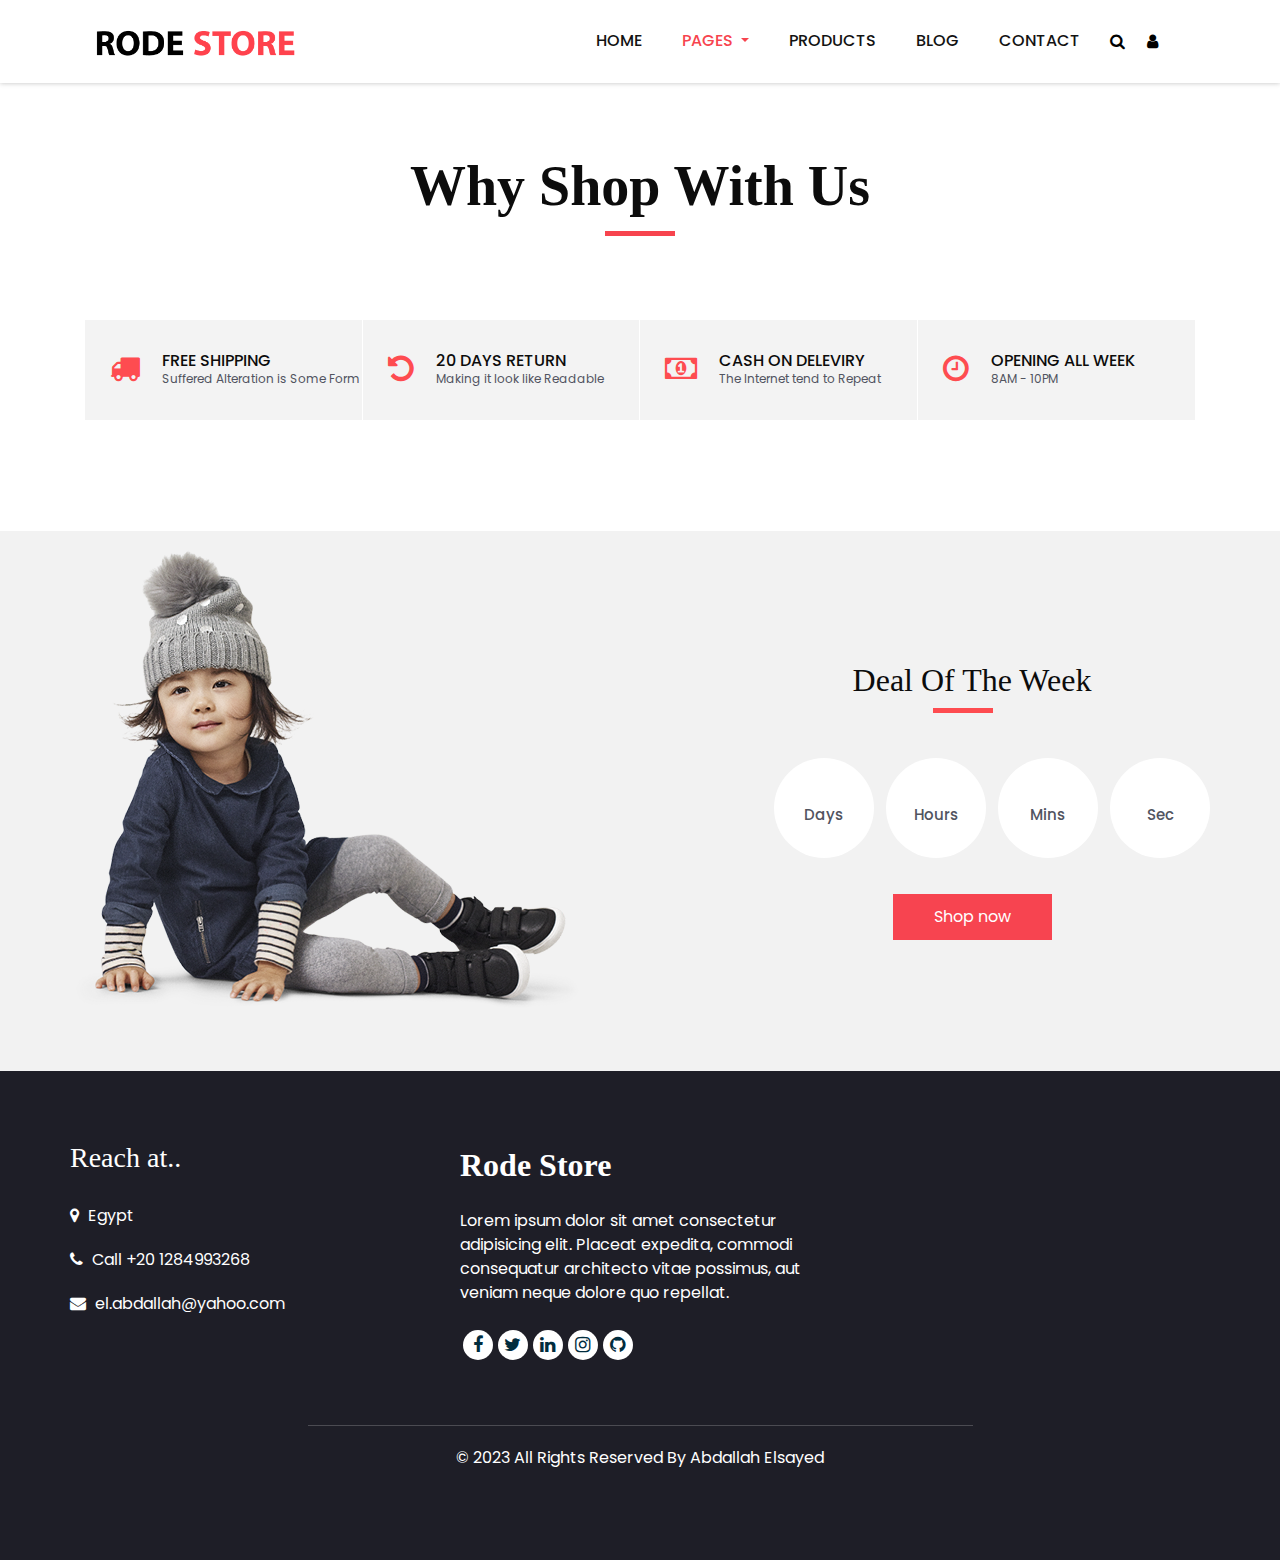
<file: about.html>
<!DOCTYPE html>
<html>

<head>
   <!-- Basic -->
   <meta charset="utf-8" />
   <meta http-equiv="X-UA-Compatible" content="IE=edge" />
   <!-- Mobile Metas -->
   <meta name="viewport" content="width=device-width, initial-scale=1, shrink-to-fit=no" />
   <!-- Site Metas -->
   <meta name="keywords" content="" />
   <meta name="description" content="" />
   <meta name="author" content="" />
   <link rel="shortcut icon" href="images/favicon.png" type="">
   <title>Rode Store</title>
   <!-- bootstrap core css -->
   <link rel="stylesheet" type="text/css" href="css/bootstrap.css" />
   <!-- font awesome style -->
   <link href="css/font-awesome.min.css" rel="stylesheet" />
   <!-- Custom styles for this template -->
   <link href="css/style.css" rel="stylesheet" />
   <!-- responsive style -->
   <link href="css/responsive.css" rel="stylesheet" />
</head>

<body class="sub_page">
   <div class="hero_area">
      <!-- header section strats -->
      <header class="header_section">
         <div class="container">
            <nav class="navbar navbar-expand-lg custom_nav-container ">
               <a class="navbar-brand" href="index.html"><img width="250" src="images/logo.png" alt="#" /></a>
               <button class="navbar-toggler" type="button" data-toggle="collapse" data-target="#navbarSupportedContent"
                  aria-controls="navbarSupportedContent" aria-expanded="false" aria-label="Toggle navigation">
                  <span class=""> </span>
               </button>
               <div class="collapse navbar-collapse" id="navbarSupportedContent">
                  <ul class="navbar-nav">
                     <li class="nav-item">
                        <a class="nav-link" href="index.html">Home <span class="sr-only">(current)</span></a>
                     </li>
                     <li class="nav-item dropdown active">
                        <a class="nav-link dropdown-toggle" href="#" data-toggle="dropdown" role="button"
                           aria-haspopup="true" aria-expanded="true"> <span class="nav-label">Pages <span
                                 class="caret"></span></a>
                        <ul class="dropdown-menu">
                           <li><a href="about.html">About</a></li>
                           <li><a href="testimonial.html">Testimonial</a></li>
                        </ul>
                     </li>
                     <li class="nav-item">
                        <a class="nav-link" href="product.html">Products</a>
                     </li>
                     <li class="nav-item">
                        <a class="nav-link" href="blog_list.html">Blog</a>
                     </li>
                     <li class="nav-item">
                        <a class="nav-link" href="contact.html">Contact</a>
                     </li>
                     <form class="form-inline">
                        <button class="btn  my-2 my-sm-0 nav_search-btn" type="submit">
                           <i class="fa fa-search" aria-hidden="true"></i>
                        </button>
                        <button class="btn  my-2 my-sm-0 nav_search-btn" type="submit">
                           <i class="fa fa-user" aria-hidden="true"></i>
                        </button>
                     </form>
                     <li class="nav-item">
                        <a class="nav-link" href="#">
                           <svg version="1.1" id="Capa_1" xmlns="http://www.w3.org/2000/svg"
                              xmlns:xlink="http://www.w3.org/1999/xlink" x="0px" y="0px" viewBox="0 0 456.029 456.029"
                              style="enable-background:new 0 0 456.029 456.029;" xml:space="preserve">
                              <g>
                                 <g>
                                    <path
                                       d="M345.6,338.862c-29.184,0-53.248,23.552-53.248,53.248c0,29.184,23.552,53.248,53.248,53.248
                                          c29.184,0,53.248-23.552,53.248-53.248C398.336,362.926,374.784,338.862,345.6,338.862z" />
                                 </g>
                              </g>
                              <g>
                                 <g>
                                    <path d="M439.296,84.91c-1.024,0-2.56-0.512-4.096-0.512H112.64l-5.12-34.304C104.448,27.566,84.992,10.67,61.952,10.67H20.48
                                          C9.216,10.67,0,19.886,0,31.15c0,11.264,9.216,20.48,20.48,20.48h41.472c2.56,0,4.608,2.048,5.12,4.608l31.744,216.064
                                          c4.096,27.136,27.648,47.616,55.296,47.616h212.992c26.624,0,49.664-18.944,55.296-45.056l33.28-166.4
                                          C457.728,97.71,450.56,86.958,439.296,84.91z" />
                                 </g>
                              </g>
                              <g>
                                 <g>
                                    <path
                                       d="M215.04,389.55c-1.024-28.16-24.576-50.688-52.736-50.688c-29.696,1.536-52.224,26.112-51.2,55.296
                                          c1.024,28.16,24.064,50.688,52.224,50.688h1.024C193.536,443.31,216.576,418.734,215.04,389.55z" />
                                 </g>
                              </g>
                              <g>
                              </g>
                              <g>
                              </g>
                              <g>
                              </g>
                              <g>
                              </g>
                              <g>
                              </g>
                              <g>
                              </g>
                              <g>
                              </g>
                              <g>
                              </g>
                              <g>
                              </g>
                              <g>
                              </g>
                              <g>
                              </g>
                              <g>
                              </g>
                              <g>
                              </g>
                              <g>
                              </g>
                              <g>
                              </g>
                           </svg>
                        </a>
                     </li>
                  </ul>
               </div>
            </nav>
         </div>
      </header>
      <!-- end header section -->
   </div>
   <!-- why section -->
   <section class="why_section layout_padding">
      <div class="container">
         <div class="heading_container heading_center">
            <h2>
               Why Shop With Us
            </h2>
         </div>
         <div>
            <div class="benefit">
               <div class="container">
                  <div class="row benefit_row">

                     <div class="col-lg-3 benefit_col">
                        <div class="benefit_item d-flex flex-row align-items-center">
                           <div class="benefit_icon">
                              <i class="fa fa-truck" aria-hidden="true"></i>
                           </div>
                           <div class="benefit_content">
                              <h6>Free Shipping</h6>
                              <p>Suffered Alteration is Some Form</p>
                           </div>
                        </div>
                     </div>
                     <div class="col-lg-3 benefit_col">
                        <div class="benefit_item d-flex flex-row align-items-center">
                           <div class="benefit_icon">
                              <i class="fa fa-undo" aria-hidden="true"></i>
                           </div>
                           <div class="benefit_content">
                              <h6>20 days return</h6>
                              <p>Making it look like Readable</p>
                           </div>
                        </div>
                     </div>
                     <div class="col-lg-3 benefit_col">
                        <div class="benefit_item d-flex flex-row align-items-center">
                           <div class="benefit_icon">
                              <i class="fa fa-money" aria-hidden="true"></i>
                           </div>
                           <div class="benefit_content">
                              <h6>Cash on Deleviry</h6>
                              <p>The Internet tend to Repeat</p>
                           </div>
                        </div>
                     </div>
                     <div class="col-lg-3 benefit_col">
                        <div class="benefit_item d-flex flex-row align-items-center">
                           <div class="benefit_icon">
                              <i class="fa fa-clock-o" aria-hidden="true"></i>
                           </div>
                           <div class="benefit_content">
                              <h6>opening all week</h6>
                              <p>8AM - 10PM</p>
                           </div>
                        </div>
                     </div>
                  </div>
               </div>
            </div>
         </div>

   </section>
   <!-- end why section -->
   <!-- Deal of the week -->
   <div class="deal_ofthe_week">
      <div class="container">
         <div class="row alighn-items-center">
            <div class="col-lg-6">
               <div class="deal_ofthe_week_img">
                  <img src="images/arrival-bg.png" alt="">
               </div>
            </div>
            <div class="col-lg-6 text-right deal_ofthe_week_col">
               <div
                  class="deal_ofthe_week_content d-flex flex-column align-items-center justify-content-center float-right">
                  <div class="section_title">
                     <h2>Deal Of The Week</h2>
                  </div>
                  <ul class="timer">
                     <li class="d-inline-flex flex-column justify-content-center align-items-center">
                        <div id="day" class="days timer_num"></div>
                        <div class="timer_unit">Days</div>
                     </li>
                     <li class="d-inline-flex flex-column justify-content-center align-items-center">
                        <div id="hour" class="hours timer_num"></div>
                        <div class="timer_unit">Hours</div>
                     </li>
                     <li class="d-inline-flex flex-column justify-content-center align-items-center">
                        <div id="minute" class="minutes timer_num"></div>
                        <div class="timer_unit">Mins</div>
                     </li>
                     <li class="d-inline-flex flex-column justify-content-center align-items-center">
                        <div id="second" class="seconds timer_num"></div>
                        <div class="timer_unit">Sec</div>
                     </li>
                  </ul>
                  <div class="deal_ofthe_week_button"><a href="#">Shop now</a></div>
               </div>
            </div>
         </div>
      </div>
   </div>
   <!-- end Deal of the week -->
   <!-- footer section -->
   <footer class="footer_section">
      <div class="container">
         <div class="row">
            <div class="col-md-4 footer-col">
               <div class="footer_contact">
                  <h4>
                     Reach at..
                  </h4>
                  <div class="contact_link_box">
                     <a href="">
                        <i class="fa fa-map-marker" aria-hidden="true"></i>
                        <span>
                           Egypt
                        </span>
                     </a>
                     <a href="">
                        <i class="fa fa-phone" aria-hidden="true"></i>
                        <span>
                           Call +20 1284993268
                        </span>
                     </a>
                     <a href="">
                        <i class="fa fa-envelope" aria-hidden="true"></i>
                        <span>
                           el.abdallah@yahoo.com
                        </span>
                     </a>
                  </div>
               </div>
            </div>
            <div class="col-md-4 footer-col">
               <div class="footer_detail">
                  <a href="index.html" class="footer-logo">
                     Rode Store
                  </a>
                  <p>
                     Lorem ipsum dolor sit amet consectetur adipisicing elit. Placeat expedita, commodi consequatur
                     architecto vitae possimus, aut veniam neque dolore quo repellat.
                  </p>
                  <div class="footer_social">
                     <a href="">
                        <i class="fa fa-facebook" aria-hidden="true"></i>
                     </a>
                     <a href="">
                        <i class="fa fa-twitter" aria-hidden="true"></i>
                     </a>
                     <a href="">
                        <i class="fa fa-linkedin" aria-hidden="true"></i>
                     </a>
                     <a href="">
                        <i class="fa fa-instagram" aria-hidden="true"></i>
                     </a>
                     <a href="">
                        <i class="fa fa-github" aria-hidden="true"></i>
                     </a>
                  </div>
               </div>
            </div>
            <div class="col-md-4 footer-col">
               <div class="map_container">
                  <div class="map">
                     <div id="googleMap"></div>
                  </div>
               </div>
            </div>
         </div>
         <div class="footer-info">
            <div class="col-lg-7 mx-auto px-0">
              <p class="mx-auto">© 2023 All Rights Reserved By <a target="_blank"
                href="https://github.com/abdallah10793">Abdallah
                Elsayed</a><br>
          </p>
            </div>
         </div>
      </div>
   </footer>
   <!-- footer section -->
   <!-- jQery -->
   <script src="js/jquery-3.4.1.min.js"></script>
   <!-- popper js -->
   <script src="js/popper.min.js"></script>
   <!-- bootstrap js -->
   <script src="js/bootstrap.js"></script>
   <!-- custom js -->
   <script src="js/custom.js"></script>
</body>

</html>
</file>
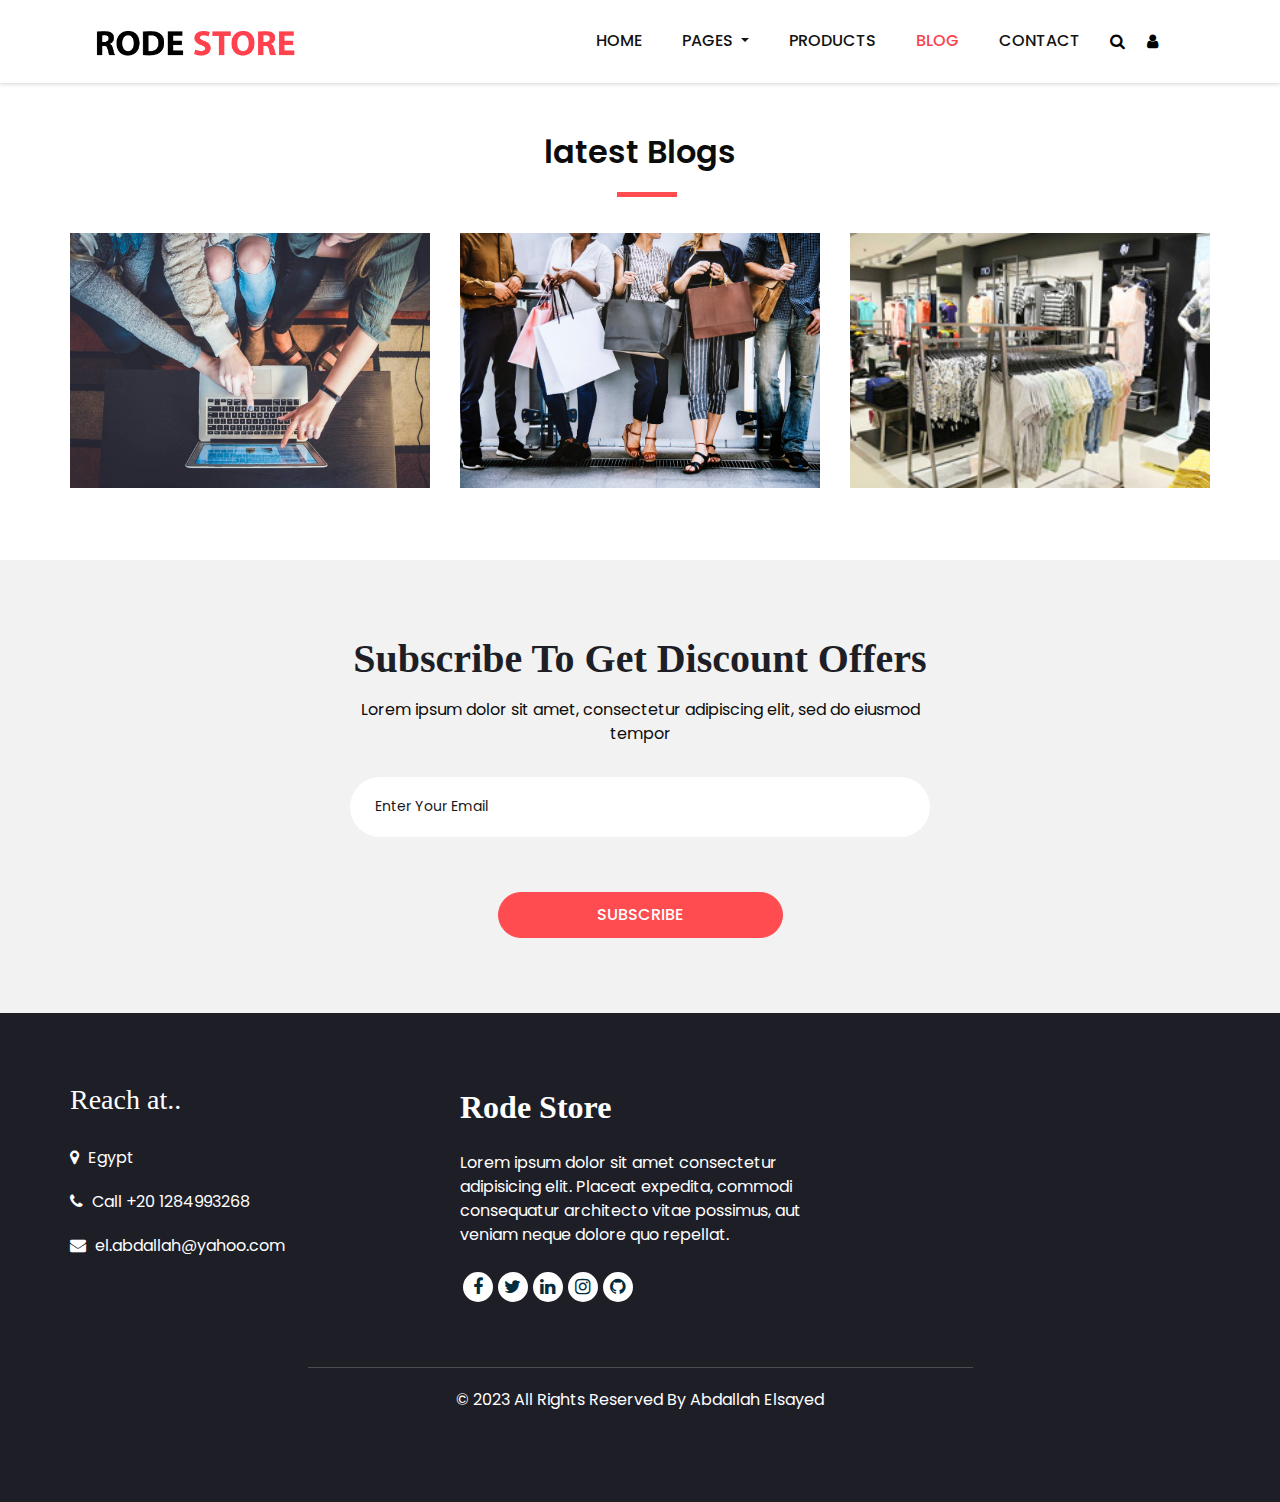
<file: blog_list.html>
<!DOCTYPE html>
<html>

<head>
   <!-- Basic -->
   <meta charset="utf-8" />
   <meta http-equiv="X-UA-Compatible" content="IE=edge" />
   <!-- Mobile Metas -->
   <meta name="viewport" content="width=device-width, initial-scale=1, shrink-to-fit=no" />
   <!-- Site Metas -->
   <meta name="keywords" content="" />
   <meta name="description" content="" />
   <meta name="author" content="" />
   <link rel="shortcut icon" href="images/favicon.png" type="">
   <title>Rode Store</title>
   <!-- bootstrap core css -->
   <link rel="stylesheet" type="text/css" href="css/bootstrap.css" />
   <!-- font awesome style -->
   <link href="css/font-awesome.min.css" rel="stylesheet" />
   <!-- Custom styles for this template -->
   <link href="css/style.css" rel="stylesheet" />
   <!-- responsive style -->
   <link href="css/responsive.css" rel="stylesheet" />
</head>

<body class="sub_page">
   <div class="hero_area">
      <!-- header section strats -->
      <header class="header_section">
         <div class="container">
            <nav class="navbar navbar-expand-lg custom_nav-container ">
               <a class="navbar-brand" href="index.html"><img width="250" src="images/logo.png" alt="#" /></a>
               <button class="navbar-toggler" type="button" data-toggle="collapse" data-target="#navbarSupportedContent"
                  aria-controls="navbarSupportedContent" aria-expanded="false" aria-label="Toggle navigation">
                  <span class=""> </span>
               </button>
               <div class="collapse navbar-collapse" id="navbarSupportedContent">
                  <ul class="navbar-nav">
                     <li class="nav-item">
                        <a class="nav-link" href="index.html">Home <span class="sr-only">(current)</span></a>
                     </li>
                     <li class="nav-item dropdown">
                        <a class="nav-link dropdown-toggle" href="#" data-toggle="dropdown" role="button"
                           aria-haspopup="true" aria-expanded="true"> <span class="nav-label">Pages <span
                                 class="caret"></span></a>
                        <ul class="dropdown-menu">
                           <li><a href="about.html">About</a></li>
                           <li><a href="testimonial.html">Testimonial</a></li>
                        </ul>
                     </li>
                     <li class="nav-item">
                        <a class="nav-link" href="product.html">Products</a>
                     </li>
                     <li class="nav-item active">
                        <a class="nav-link" href="blog_list.html">Blog</a>
                     </li>
                     <li class="nav-item">
                        <a class="nav-link" href="contact.html">Contact</a>
                     </li>
                     <form class="form-inline">
                        <button class="btn  my-2 my-sm-0 nav_search-btn" type="submit">
                           <i class="fa fa-search" aria-hidden="true"></i>
                        </button>
                        <button class="btn  my-2 my-sm-0 nav_search-btn" type="submit">
                           <i class="fa fa-user" aria-hidden="true"></i>
                        </button>
                     </form>
                     <li class="nav-item">
                        <a class="nav-link" href="#">
                           <svg version="1.1" id="Capa_1" xmlns="http://www.w3.org/2000/svg"
                              xmlns:xlink="http://www.w3.org/1999/xlink" x="0px" y="0px" viewBox="0 0 456.029 456.029"
                              style="enable-background:new 0 0 456.029 456.029;" xml:space="preserve">
                              <g>
                                 <g>
                                    <path
                                       d="M345.6,338.862c-29.184,0-53.248,23.552-53.248,53.248c0,29.184,23.552,53.248,53.248,53.248
                                          c29.184,0,53.248-23.552,53.248-53.248C398.336,362.926,374.784,338.862,345.6,338.862z" />
                                 </g>
                              </g>
                              <g>
                                 <g>
                                    <path d="M439.296,84.91c-1.024,0-2.56-0.512-4.096-0.512H112.64l-5.12-34.304C104.448,27.566,84.992,10.67,61.952,10.67H20.48
                                          C9.216,10.67,0,19.886,0,31.15c0,11.264,9.216,20.48,20.48,20.48h41.472c2.56,0,4.608,2.048,5.12,4.608l31.744,216.064
                                          c4.096,27.136,27.648,47.616,55.296,47.616h212.992c26.624,0,49.664-18.944,55.296-45.056l33.28-166.4
                                          C457.728,97.71,450.56,86.958,439.296,84.91z" />
                                 </g>
                              </g>
                              <g>
                                 <g>
                                    <path
                                       d="M215.04,389.55c-1.024-28.16-24.576-50.688-52.736-50.688c-29.696,1.536-52.224,26.112-51.2,55.296
                                          c1.024,28.16,24.064,50.688,52.224,50.688h1.024C193.536,443.31,216.576,418.734,215.04,389.55z" />
                                 </g>
                              </g>
                              <g>
                              </g>
                              <g>
                              </g>
                              <g>
                              </g>
                              <g>
                              </g>
                              <g>
                              </g>
                              <g>
                              </g>
                              <g>
                              </g>
                              <g>
                              </g>
                              <g>
                              </g>
                              <g>
                              </g>
                              <g>
                              </g>
                              <g>
                              </g>
                              <g>
                              </g>
                              <g>
                              </g>
                              <g>
                              </g>
                           </svg>
                        </a>
                     </li>
                  </ul>
               </div>
            </nav>
         </div>
      </header>
      <!-- end header section -->
   </div>

   </section>
   <!-- end inner page section -->
   <!-- Blogs -->
   <div class="blogs">
      <div class="container">
         <div class="row">
            <div class="col text-center">
               <div>
                  <h2 class="section_title_blog">latest Blogs</h2>
               </div>
            </div>
         </div>
         <div class="row blogs_container">

            <div class="col-lg-4 blog_item_col">
               <div class="blog_item">
                  <div class="blog_background" style="background-image:url(images/blog_1.jpg);"></div>
                  <div class="blog_content d-flex flex-column align-items-center justify-content-center text-center">
                     <h4 class="blog-title">Here are the trends I see coming this fall</h4>
                     <span class="blog_meta">by admin | Aug 01, 2022</span>
                     <a class="blog_more" href="#">Read more</a>
                  </div>
               </div>
            </div>
            <div class="col-lg-4 blog_item_col">
               <div class="blog_item">
                  <div class="blog_background" style="background-image:url(images/blog_2.jpg);"></div>
                  <div class="blog_content d-flex flex-column align-items-center justify-content-center text-center">
                     <h4 class="blog-title">Here are the trends I see coming this fall</h4>
                     <span class="blog_meta">by admin | Aug 01, 2022</span>
                     <a class="blog_more" href="#">Read more</a>
                  </div>
               </div>
            </div>
            <div class="col-lg-4 blog_item_col">
               <div class="blog_item">
                  <div class="blog_background" style="background-image:url(images/blog_3.jpg);"></div>
                  <div class="blog_content d-flex flex-column align-items-center justify-content-center text-center">
                     <h4 class="blog-title">Here are the trends I see coming this fall</h4>
                     <span class="blog_meta">by admin | Aug 01, 2022</span>
                     <a class="blog_more" href="#">Read more</a>
                  </div>
               </div>
            </div>

         </div>
      </div>
   </div>
   <!-- subscribe section -->
   <section class="subscribe_section">
      <div class="container-fuild">
         <div class="box">
            <div class="row">
               <div class="col-md-6 offset-md-3">
                  <div class="subscribe_form ">
                     <div class="heading_container heading_center">
                        <h3>Subscribe To Get Discount Offers</h3>
                     </div>
                     <p>Lorem ipsum dolor sit amet, consectetur adipiscing elit, sed do eiusmod tempor</p>
                     <form action="">
                        <input type="email" placeholder="Enter your email">
                        <button>
                           subscribe
                        </button>
                     </form>
                  </div>
               </div>
            </div>
         </div>
      </div>
   </section>
   <!-- end subscribe section -->

   <!-- footer section -->
   <footer class="footer_section">
    <div class="container">
       <div class="row">
          <div class="col-md-4 footer-col">
             <div class="footer_contact">
                <h4>
                   Reach at..
                </h4>
                <div class="contact_link_box">
                   <a href="">
                      <i class="fa fa-map-marker" aria-hidden="true"></i>
                      <span>
                         Egypt
                      </span>
                   </a>
                   <a href="">
                      <i class="fa fa-phone" aria-hidden="true"></i>
                      <span>
                         Call +20 1284993268
                      </span>
                   </a>
                   <a href="">
                      <i class="fa fa-envelope" aria-hidden="true"></i>
                      <span>
                         el.abdallah@yahoo.com
                      </span>
                   </a>
                </div>
             </div>
          </div>
          <div class="col-md-4 footer-col">
             <div class="footer_detail">
                <a href="index.html" class="footer-logo">
                   Rode Store
                </a>
                <p>
                   Lorem ipsum dolor sit amet consectetur adipisicing elit. Placeat expedita, commodi consequatur
                   architecto vitae possimus, aut veniam neque dolore quo repellat.
                </p>
                <div class="footer_social">
                   <a href="">
                      <i class="fa fa-facebook" aria-hidden="true"></i>
                   </a>
                   <a href="">
                      <i class="fa fa-twitter" aria-hidden="true"></i>
                   </a>
                   <a href="">
                      <i class="fa fa-linkedin" aria-hidden="true"></i>
                   </a>
                   <a href="">
                      <i class="fa fa-instagram" aria-hidden="true"></i>
                   </a>
                   <a href="">
                      <i class="fa fa-github" aria-hidden="true"></i>
                   </a>
                </div>
             </div>
          </div>
          <div class="col-md-4 footer-col">
             <div class="map_container">
                <div class="map">
                   <div id="googleMap"></div>
                </div>
             </div>
          </div>
       </div>
       <div class="footer-info">
          <div class="col-lg-7 mx-auto px-0">
            <p class="mx-auto">© 2023 All Rights Reserved By <a target="_blank"
              href="https://github.com/abdallah10793">Abdallah
              Elsayed</a><br>
        </p>
          </div>
       </div>
    </div>
 </footer>
   <!-- footer section -->
   <!-- jQery -->
   <script src="js/jquery-3.4.1.min.js"></script>
   <!-- popper js -->
   <script src="js/popper.min.js"></script>
   <!-- bootstrap js -->
   <script src="js/bootstrap.js"></script>
   <!-- custom js -->
   <script src="js/custom.js"></script>
</body>

</html>
</file>
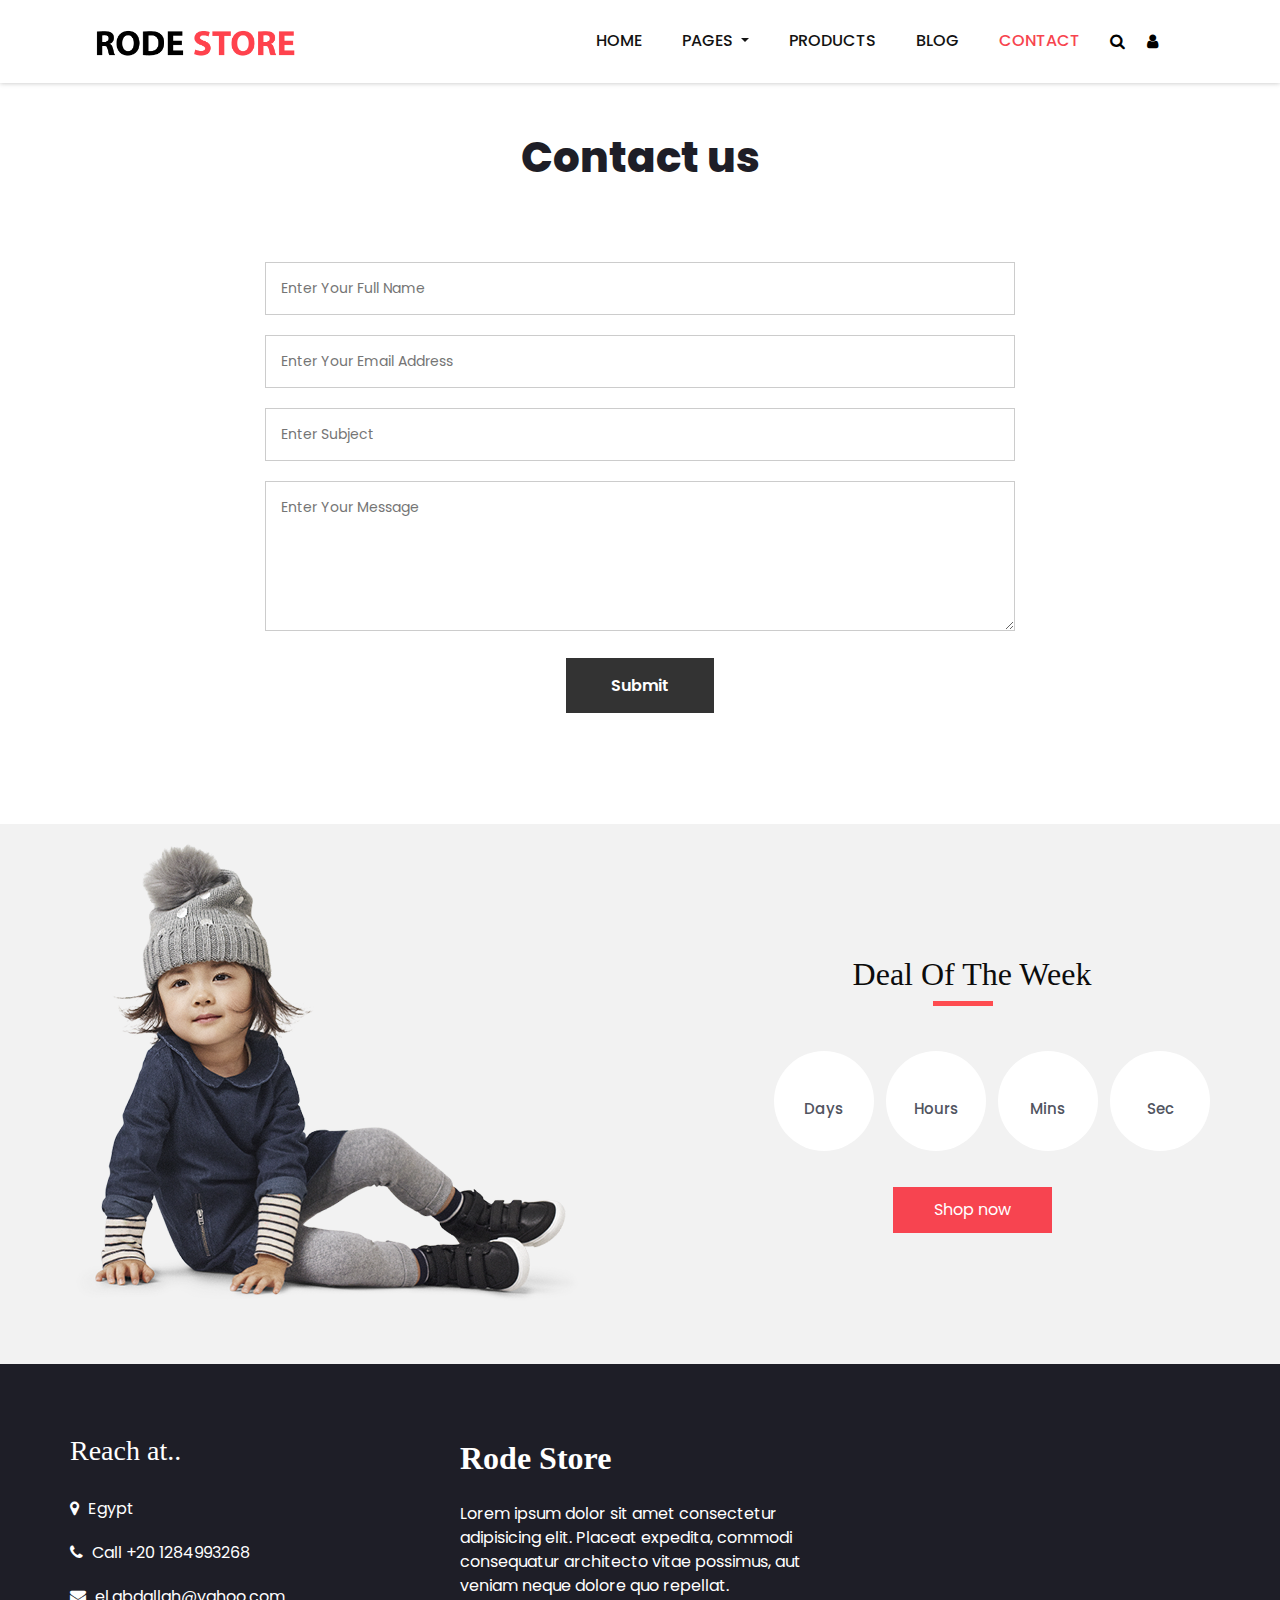
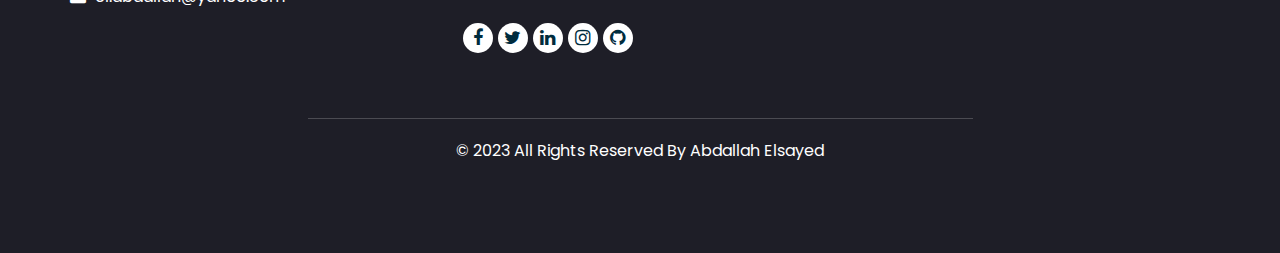
<file: contact.html>
<!DOCTYPE html>
<html>

<head>
   <!-- Basic -->
   <meta charset="utf-8" />
   <meta http-equiv="X-UA-Compatible" content="IE=edge" />
   <!-- Mobile Metas -->
   <meta name="viewport" content="width=device-width, initial-scale=1, shrink-to-fit=no" />
   <!-- Site Metas -->
   <meta name="keywords" content="" />
   <meta name="description" content="" />
   <meta name="author" content="" />
   <link rel="shortcut icon" href="images/favicon.png" type="">
   <title>Rode Store</title>
   <!-- bootstrap core css -->
   <link rel="stylesheet" type="text/css" href="css/bootstrap.css" />
   <!-- font awesome style -->
   <link href="css/font-awesome.min.css" rel="stylesheet" />
   <!-- Custom styles for this template -->
   <link href="css/style.css" rel="stylesheet" />
   <!-- responsive style -->
   <link href="css/responsive.css" rel="stylesheet" />
</head>

<body class="sub_page">
   <div class="hero_area">
      <!-- header section strats -->
      <header class="header_section">
         <div class="container">
            <nav class="navbar navbar-expand-lg custom_nav-container ">
               <a class="navbar-brand" href="index.html"><img width="250" src="images/logo.png" alt="#" /></a>
               <button class="navbar-toggler" type="button" data-toggle="collapse" data-target="#navbarSupportedContent"
                  aria-controls="navbarSupportedContent" aria-expanded="false" aria-label="Toggle navigation">
                  <span class=""> </span>
               </button>
               <div class="collapse navbar-collapse" id="navbarSupportedContent">
                  <ul class="navbar-nav">
                     <li class="nav-item">
                        <a class="nav-link" href="index.html">Home <span class="sr-only">(current)</span></a>
                     </li>
                     <li class="nav-item dropdown">
                        <a class="nav-link dropdown-toggle" href="#" data-toggle="dropdown" role="button"
                           aria-haspopup="true" aria-expanded="true"> <span class="nav-label">Pages <span
                                 class="caret"></span></a>
                        <ul class="dropdown-menu">
                           <li><a href="about.html">About</a></li>
                           <li><a href="testimonial.html">Testimonial</a></li>
                        </ul>
                     </li>
                     <li class="nav-item">
                        <a class="nav-link" href="product.html">Products</a>
                     </li>
                     <li class="nav-item">
                        <a class="nav-link" href="blog_list.html">Blog</a>
                     </li>
                     <li class="nav-item active">
                        <a class="nav-link" href="contact.html">Contact</a>
                     </li>
                     <form class="form-inline">
                        <button class="btn  my-2 my-sm-0 nav_search-btn" type="submit">
                           <i class="fa fa-search" aria-hidden="true"></i>
                        </button>
                        <button class="btn  my-2 my-sm-0 nav_search-btn" type="submit">
                           <i class="fa fa-user" aria-hidden="true"></i>
                        </button>
                     </form>
                     <li class="nav-item">
                        <a class="nav-link" href="#">
                           <svg version="1.1" id="Capa_1" xmlns="http://www.w3.org/2000/svg"
                              xmlns:xlink="http://www.w3.org/1999/xlink" x="0px" y="0px" viewBox="0 0 456.029 456.029"
                              style="enable-background:new 0 0 456.029 456.029;" xml:space="preserve">
                              <g>
                                 <g>
                                    <path
                                       d="M345.6,338.862c-29.184,0-53.248,23.552-53.248,53.248c0,29.184,23.552,53.248,53.248,53.248
                                          c29.184,0,53.248-23.552,53.248-53.248C398.336,362.926,374.784,338.862,345.6,338.862z" />
                                 </g>
                              </g>
                              <g>
                                 <g>
                                    <path d="M439.296,84.91c-1.024,0-2.56-0.512-4.096-0.512H112.64l-5.12-34.304C104.448,27.566,84.992,10.67,61.952,10.67H20.48
                                          C9.216,10.67,0,19.886,0,31.15c0,11.264,9.216,20.48,20.48,20.48h41.472c2.56,0,4.608,2.048,5.12,4.608l31.744,216.064
                                          c4.096,27.136,27.648,47.616,55.296,47.616h212.992c26.624,0,49.664-18.944,55.296-45.056l33.28-166.4
                                          C457.728,97.71,450.56,86.958,439.296,84.91z" />
                                 </g>
                              </g>
                              <g>
                                 <g>
                                    <path
                                       d="M215.04,389.55c-1.024-28.16-24.576-50.688-52.736-50.688c-29.696,1.536-52.224,26.112-51.2,55.296
                                          c1.024,28.16,24.064,50.688,52.224,50.688h1.024C193.536,443.31,216.576,418.734,215.04,389.55z" />
                                 </g>
                              </g>
                              <g>
                              </g>
                              <g>
                              </g>
                              <g>
                              </g>
                              <g>
                              </g>
                              <g>
                              </g>
                              <g>
                              </g>
                              <g>
                              </g>
                              <g>
                              </g>
                              <g>
                              </g>
                              <g>
                              </g>
                              <g>
                              </g>
                              <g>
                              </g>
                              <g>
                              </g>
                              <g>
                              </g>
                              <g>
                              </g>
                           </svg>
                        </a>
                     </li>
                  </ul>
               </div>
            </nav>
         </div>
      </header>
      <!-- end header section -->
   </div>
   <!-- inner page section -->
   <section class="inner_page_head">
      <div class="container_fuild">
         <div class="row">
            <div class="col-md-12">
               <div class="full">
                  <h3>Contact us</h3>
               </div>
            </div>
         </div>
      </div>
   </section>
   <!-- end inner page section -->
   <!-- why section -->
   <section class="why_section layout_padding">
      <div class="container">

         <div class="row">
            <div class="col-lg-8 offset-lg-2">
               <div class="full">
                  <form action="index.html">
                     <fieldset>
                        <input type="text" placeholder="Enter your full name" name="name" required />
                        <input type="email" placeholder="Enter your email address" name="email" required />
                        <input type="text" placeholder="Enter subject" name="subject" required />
                        <textarea placeholder="Enter your message" required></textarea>
                        <input type="submit" value="Submit" />
                     </fieldset>
                  </form>
               </div>
            </div>
         </div>
      </div>
   </section>
   <!-- end why section -->
   <!-- Deal of the week -->
   <div class="deal_ofthe_week">
      <div class="container">
         <div class="row alighn-items-center">
            <div class="col-lg-6">
               <div class="deal_ofthe_week_img">
                  <img src="images/arrival-bg.png" alt="">
               </div>
            </div>
            <div class="col-lg-6 text-right deal_ofthe_week_col">
               <div
                  class="deal_ofthe_week_content d-flex flex-column align-items-center justify-content-center float-right">
                  <div class="section_title">
                     <h2>Deal Of The Week</h2>
                  </div>
                  <ul class="timer">
                     <li class="d-inline-flex flex-column justify-content-center align-items-center">
                        <div id="day" class="days timer_num"></div>
                        <div class="timer_unit">Days</div>
                     </li>
                     <li class="d-inline-flex flex-column justify-content-center align-items-center">
                        <div id="hour" class="hours timer_num"></div>
                        <div class="timer_unit">Hours</div>
                     </li>
                     <li class="d-inline-flex flex-column justify-content-center align-items-center">
                        <div id="minute" class="minutes timer_num"></div>
                        <div class="timer_unit">Mins</div>
                     </li>
                     <li class="d-inline-flex flex-column justify-content-center align-items-center">
                        <div id="second" class="seconds timer_num"></div>
                        <div class="timer_unit">Sec</div>
                     </li>
                  </ul>
                  <div class="deal_ofthe_week_button"><a href="#">Shop now</a></div>
               </div>
            </div>
         </div>
      </div>
   </div>
   <!-- end Deal of the week -->
   <!-- footer section -->
   <footer class="footer_section">
      <div class="container">
         <div class="row">
            <div class="col-md-4 footer-col">
               <div class="footer_contact">
                  <h4>
                     Reach at..
                  </h4>
                  <div class="contact_link_box">
                     <a href="">
                        <i class="fa fa-map-marker" aria-hidden="true"></i>
                        <span>
                           Egypt
                        </span>
                     </a>
                     <a href="">
                        <i class="fa fa-phone" aria-hidden="true"></i>
                        <span>
                           Call +20 1284993268
                        </span>
                     </a>
                     <a href="">
                        <i class="fa fa-envelope" aria-hidden="true"></i>
                        <span>
                           el.abdallah@yahoo.com
                        </span>
                     </a>
                  </div>
               </div>
            </div>
            <div class="col-md-4 footer-col">
               <div class="footer_detail">
                  <a href="index.html" class="footer-logo">
                     Rode Store
                  </a>
                  <p>
                     Lorem ipsum dolor sit amet consectetur adipisicing elit. Placeat expedita, commodi consequatur
                     architecto vitae possimus, aut veniam neque dolore quo repellat.
                  </p>
                  <div class="footer_social">
                     <a href="">
                        <i class="fa fa-facebook" aria-hidden="true"></i>
                     </a>
                     <a href="">
                        <i class="fa fa-twitter" aria-hidden="true"></i>
                     </a>
                     <a href="">
                        <i class="fa fa-linkedin" aria-hidden="true"></i>
                     </a>
                     <a href="">
                        <i class="fa fa-instagram" aria-hidden="true"></i>
                     </a>
                     <a href="">
                        <i class="fa fa-github" aria-hidden="true"></i>
                     </a>
                  </div>
               </div>
            </div>
            <div class="col-md-4 footer-col">
               <div class="map_container">
                  <div class="map">
                     <div id="googleMap"></div>
                  </div>
               </div>
            </div>
         </div>
         <div class="footer-info">
            <div class="col-lg-7 mx-auto px-0">
              <p class="mx-auto">© 2023 All Rights Reserved By <a target="_blank"
                href="https://github.com/abdallah10793">Abdallah
                Elsayed</a><br>
          </p>
            </div>
         </div>
      </div>
   </footer>
   <!-- footer section -->
   <!-- jQery -->
   <script src="js/jquery-3.4.1.min.js"></script>
   <!-- popper js -->
   <script src="js/popper.min.js"></script>
   <!-- bootstrap js -->
   <script src="js/bootstrap.js"></script>
   <!-- custom js -->
   <script src="js/custom.js"></script>
</body>

</html>
</file>
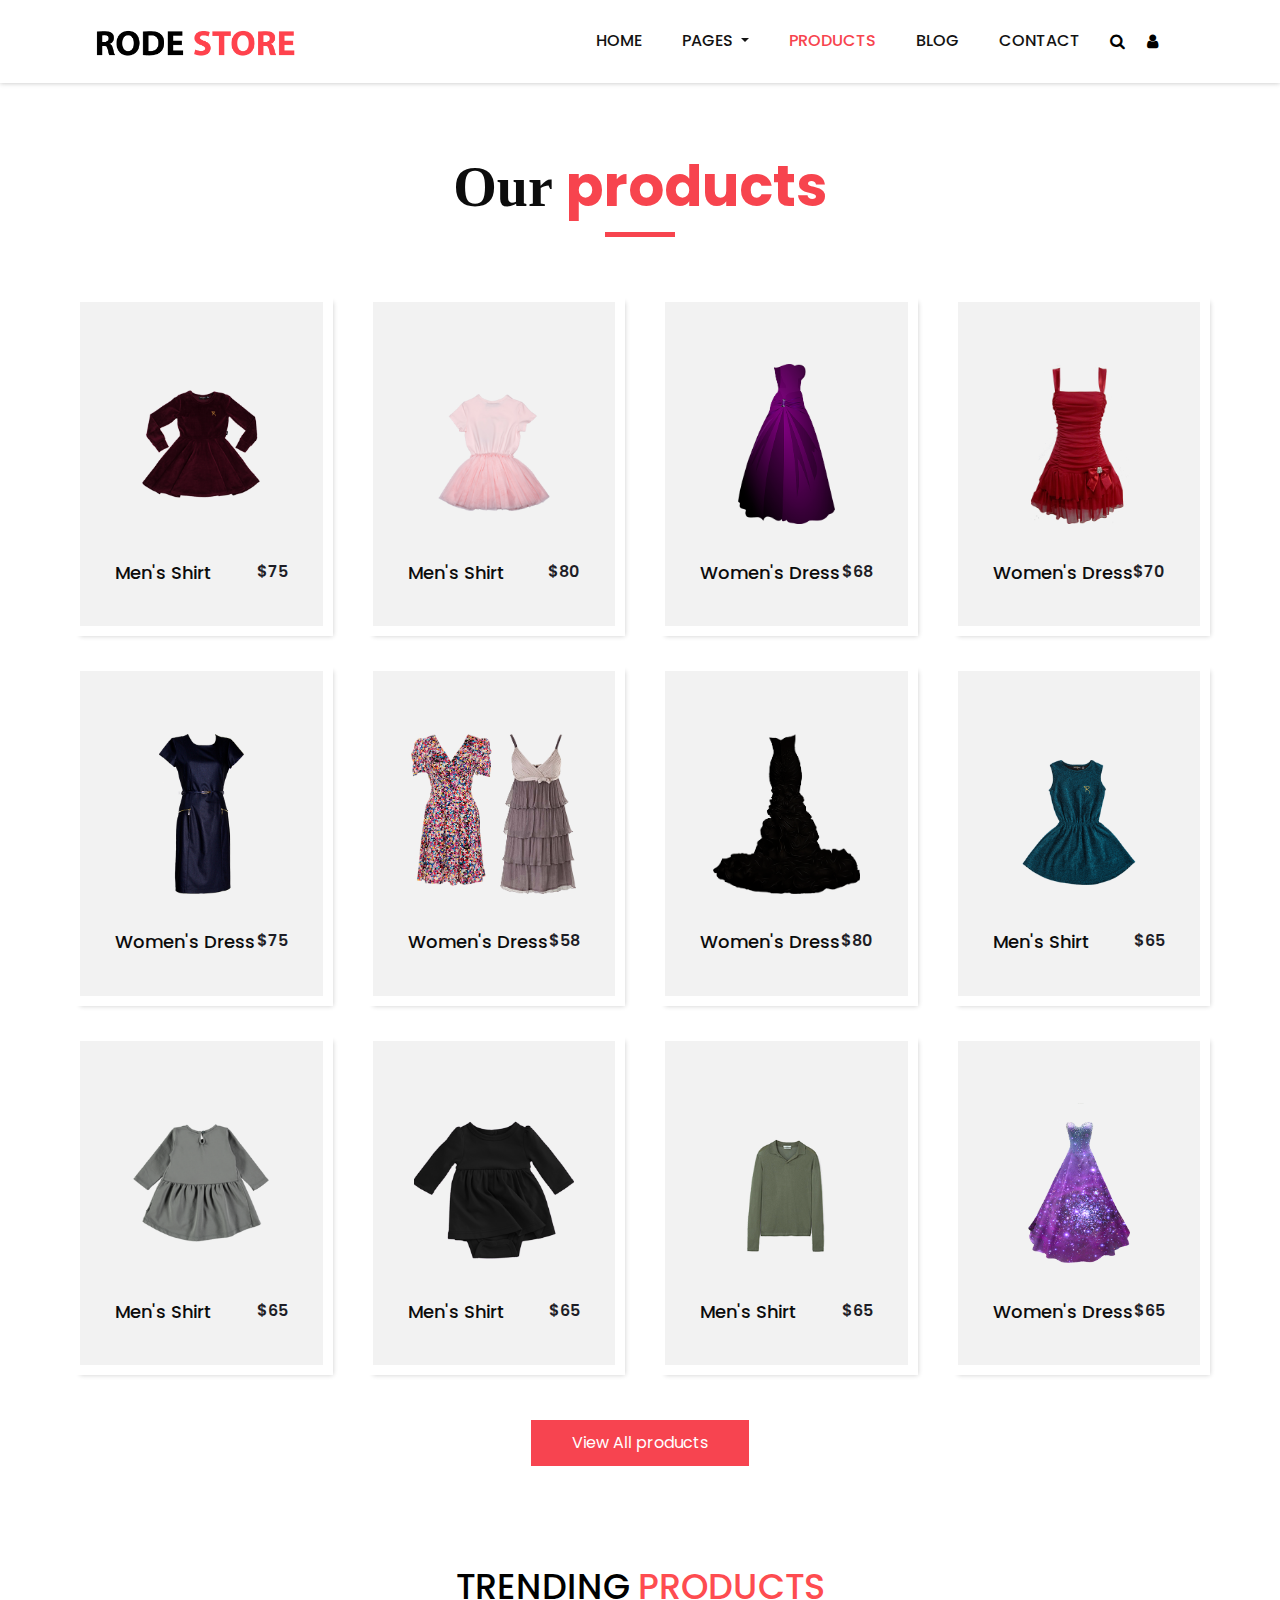
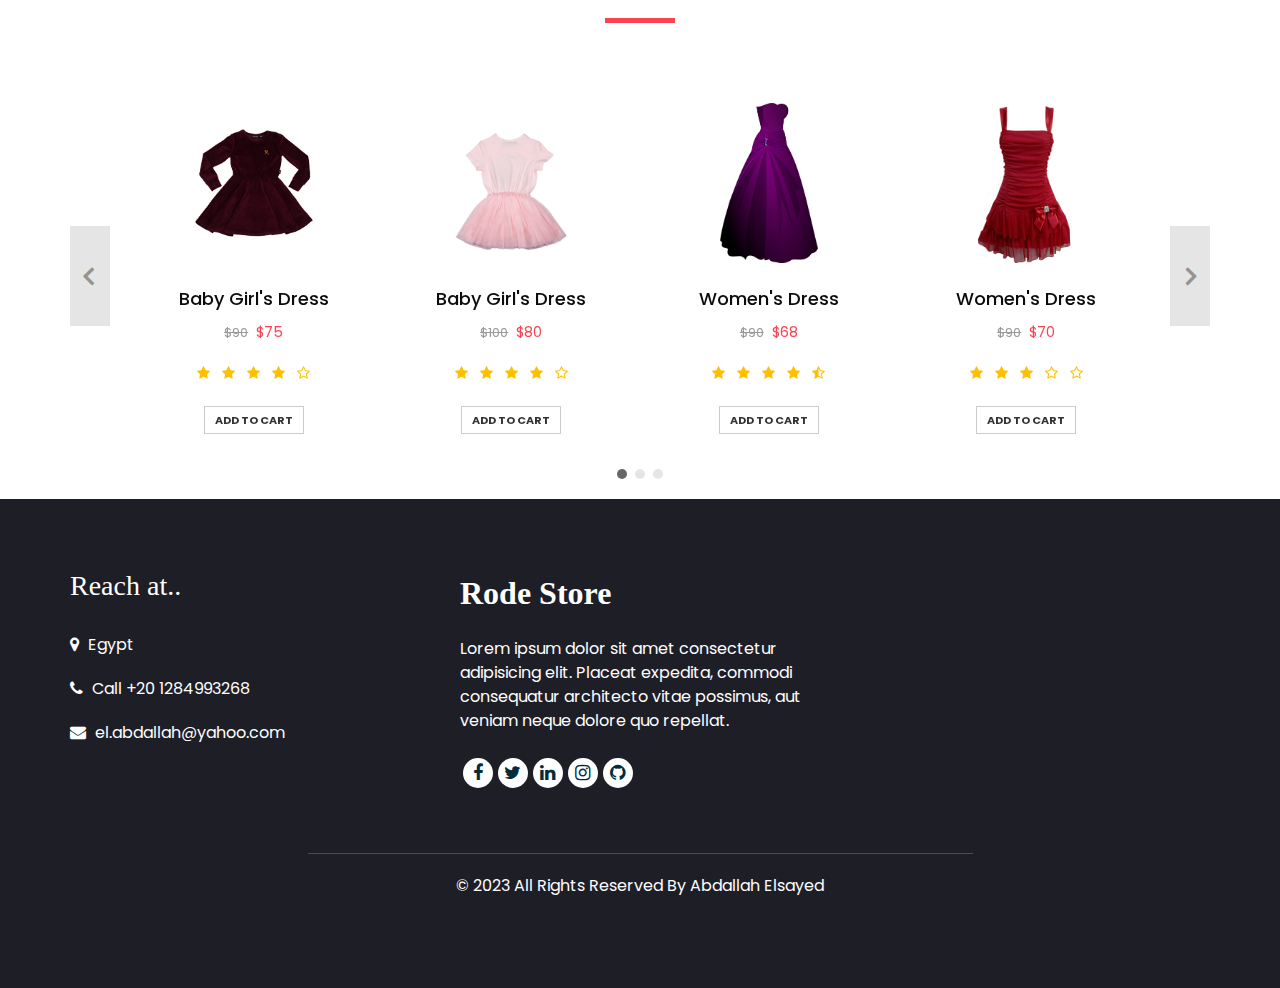
<file: product.html>
<!DOCTYPE html>
<html>

<head>
   <!-- Basic -->
   <meta charset="utf-8" />
   <meta http-equiv="X-UA-Compatible" content="IE=edge" />
   <!-- Mobile Metas -->
   <meta name="viewport" content="width=device-width, initial-scale=1, shrink-to-fit=no" />
   <!-- Site Metas -->
   <meta name="keywords" content="" />
   <meta name="description" content="" />
   <meta name="author" content="" />
   <link rel="shortcut icon" href="images/favicon.png" type="">
   <title>Rode Store</title>
   <!-- bootstrap core css -->
   <link rel="stylesheet" type="text/css" href="css/bootstrap.css" />
   <!-- font awesome style -->
   <link href="css/font-awesome.min.css" rel="stylesheet" />
   <!-- Custom styles for this template -->
   <link href="css/style.css" rel="stylesheet" />
   <!-- responsive style -->
   <link href="css/responsive.css" rel="stylesheet" />
</head>

<body class="sub_page">
   <div class="hero_area">
      <!-- header section strats -->
      <header class="header_section">
         <div class="container">
            <nav class="navbar navbar-expand-lg custom_nav-container ">
               <a class="navbar-brand" href="index.html"><img width="250" src="images/logo.png" alt="#" /></a>
               <button class="navbar-toggler" type="button" data-toggle="collapse" data-target="#navbarSupportedContent"
                  aria-controls="navbarSupportedContent" aria-expanded="false" aria-label="Toggle navigation">
                  <span class=""> </span>
               </button>
               <div class="collapse navbar-collapse" id="navbarSupportedContent">
                  <ul class="navbar-nav">
                     <li class="nav-item">
                        <a class="nav-link" href="index.html">Home <span class="sr-only">(current)</span></a>
                     </li>
                     <li class="nav-item dropdown">
                        <a class="nav-link dropdown-toggle" href="#" data-toggle="dropdown" role="button"
                           aria-haspopup="true" aria-expanded="true"> <span class="nav-label">Pages <span
                                 class="caret"></span></a>
                        <ul class="dropdown-menu">
                           <li><a href="about.html">About</a></li>
                           <li><a href="testimonial.html">Testimonial</a></li>
                        </ul>
                     </li>
                     <li class="nav-item active">
                        <a class="nav-link" href="product.html">Products</a>
                     </li>
                     <li class="nav-item">
                        <a class="nav-link" href="blog_list.html">Blog</a>
                     </li>
                     <li class="nav-item">
                        <a class="nav-link" href="contact.html">Contact</a>
                     </li>
                     <form class="form-inline">
                        <button class="btn  my-2 my-sm-0 nav_search-btn" type="submit">
                           <i class="fa fa-search" aria-hidden="true"></i>
                        </button>
                        <button class="btn  my-2 my-sm-0 nav_search-btn" type="submit">
                           <i class="fa fa-user" aria-hidden="true"></i>
                        </button>
                     </form>
                     <li class="nav-item">
                        <a class="nav-link" href="#">
                           <svg version="1.1" id="Capa_1" xmlns="http://www.w3.org/2000/svg"
                              xmlns:xlink="http://www.w3.org/1999/xlink" x="0px" y="0px" viewBox="0 0 456.029 456.029"
                              style="enable-background:new 0 0 456.029 456.029;" xml:space="preserve">
                              <g>
                                 <g>
                                    <path
                                       d="M345.6,338.862c-29.184,0-53.248,23.552-53.248,53.248c0,29.184,23.552,53.248,53.248,53.248
                                          c29.184,0,53.248-23.552,53.248-53.248C398.336,362.926,374.784,338.862,345.6,338.862z" />
                                 </g>
                              </g>
                              <g>
                                 <g>
                                    <path d="M439.296,84.91c-1.024,0-2.56-0.512-4.096-0.512H112.64l-5.12-34.304C104.448,27.566,84.992,10.67,61.952,10.67H20.48
                                          C9.216,10.67,0,19.886,0,31.15c0,11.264,9.216,20.48,20.48,20.48h41.472c2.56,0,4.608,2.048,5.12,4.608l31.744,216.064
                                          c4.096,27.136,27.648,47.616,55.296,47.616h212.992c26.624,0,49.664-18.944,55.296-45.056l33.28-166.4
                                          C457.728,97.71,450.56,86.958,439.296,84.91z" />
                                 </g>
                              </g>
                              <g>
                                 <g>
                                    <path
                                       d="M215.04,389.55c-1.024-28.16-24.576-50.688-52.736-50.688c-29.696,1.536-52.224,26.112-51.2,55.296
                                          c1.024,28.16,24.064,50.688,52.224,50.688h1.024C193.536,443.31,216.576,418.734,215.04,389.55z" />
                                 </g>
                              </g>
                              <g>
                              </g>
                              <g>
                              </g>
                              <g>
                              </g>
                              <g>
                              </g>
                              <g>
                              </g>
                              <g>
                              </g>
                              <g>
                              </g>
                              <g>
                              </g>
                              <g>
                              </g>
                              <g>
                              </g>
                              <g>
                              </g>
                              <g>
                              </g>
                              <g>
                              </g>
                              <g>
                              </g>
                              <g>
                              </g>
                           </svg>
                        </a>
                     </li>
                  </ul>
               </div>
            </nav>
         </div>
      </header>
   </div>
   <!-- end header section -->

   <!-- inner page section -->

   <!-- product section -->
   <section class="product_section layout_padding">
      <div class="container">
         <div class="heading_container heading_center">
            <h2>
               Our <span>products</span>
            </h2>
         </div>
         <div class="row">
            <div class="col-sm-6 col-md-4 col-lg-3">
               <div class="box">
                  <div class="option_container">
                     <div class="options">
                        <a href="" class="option1">
                           Men's Shirt
                        </a>
                        <a href="" class="option2">
                           Buy Now
                        </a>
                     </div>
                  </div>
                  <div class="img-box">
                     <img src="images/p1.png" alt="">
                  </div>
                  <div class="detail-box">
                     <h5>
                        Men's Shirt
                     </h5>
                     <h6>
                        $75
                     </h6>
                  </div>
               </div>
            </div>
            <div class="col-sm-6 col-md-4 col-lg-3">
               <div class="box">
                  <div class="option_container">
                     <div class="options">
                        <a href="" class="option1">
                           Add To Cart
                        </a>
                        <a href="" class="option2">
                           Buy Now
                        </a>
                     </div>
                  </div>
                  <div class="img-box">
                     <img src="images/p2.png" alt="">
                  </div>
                  <div class="detail-box">
                     <h5>
                        Men's Shirt
                     </h5>
                     <h6>
                        $80
                     </h6>
                  </div>
               </div>
            </div>
            <div class="col-sm-6 col-md-4 col-lg-3">
               <div class="box">
                  <div class="option_container">
                     <div class="options">
                        <a href="" class="option1">
                           Add To Cart
                        </a>
                        <a href="" class="option2">
                           Buy Now
                        </a>
                     </div>
                  </div>
                  <div class="img-box">
                     <img src="images/p3.png" alt="">
                  </div>
                  <div class="detail-box">
                     <h5>
                        Women's Dress
                     </h5>
                     <h6>
                        $68
                     </h6>
                  </div>
               </div>
            </div>
            <div class="col-sm-6 col-md-4 col-lg-3">
               <div class="box">
                  <div class="option_container">
                     <div class="options">
                        <a href="" class="option1">
                           Add To Cart
                        </a>
                        <a href="" class="option2">
                           Buy Now
                        </a>
                     </div>
                  </div>
                  <div class="img-box">
                     <img src="images/p4.png" alt="">
                  </div>
                  <div class="detail-box">
                     <h5>
                        Women's Dress
                     </h5>
                     <h6>
                        $70
                     </h6>
                  </div>
               </div>
            </div>
            <div class="col-sm-6 col-md-4 col-lg-3">
               <div class="box">
                  <div class="option_container">
                     <div class="options">
                        <a href="" class="option1">
                           Add To Cart
                        </a>
                        <a href="" class="option2">
                           Buy Now
                        </a>
                     </div>
                  </div>
                  <div class="img-box">
                     <img src="images/p5.png" alt="">
                  </div>
                  <div class="detail-box">
                     <h5>
                        Women's Dress
                     </h5>
                     <h6>
                        $75
                     </h6>
                  </div>
               </div>
            </div>
            <div class="col-sm-6 col-md-4 col-lg-3">
               <div class="box">
                  <div class="option_container">
                     <div class="options">
                        <a href="" class="option1">
                           Add To Cart
                        </a>
                        <a href="" class="option2">
                           Buy Now
                        </a>
                     </div>
                  </div>
                  <div class="img-box">
                     <img src="images/p6.png" alt="">
                  </div>
                  <div class="detail-box">
                     <h5>
                        Women's Dress
                     </h5>
                     <h6>
                        $58
                     </h6>
                  </div>
               </div>
            </div>
            <div class="col-sm-6 col-md-4 col-lg-3">
               <div class="box">
                  <div class="option_container">
                     <div class="options">
                        <a href="" class="option1">
                           Add To Cart
                        </a>
                        <a href="" class="option2">
                           Buy Now
                        </a>
                     </div>
                  </div>
                  <div class="img-box">
                     <img src="images/p7.png" alt="">
                  </div>
                  <div class="detail-box">
                     <h5>
                        Women's Dress
                     </h5>
                     <h6>
                        $80
                     </h6>
                  </div>
               </div>
            </div>
            <div class="col-sm-6 col-md-4 col-lg-3">
               <div class="box">
                  <div class="option_container">
                     <div class="options">
                        <a href="" class="option1">
                           Add To Cart
                        </a>
                        <a href="" class="option2">
                           Buy Now
                        </a>
                     </div>
                  </div>
                  <div class="img-box">
                     <img src="images/p8.png" alt="">
                  </div>
                  <div class="detail-box">
                     <h5>
                        Men's Shirt
                     </h5>
                     <h6>
                        $65
                     </h6>
                  </div>
               </div>
            </div>
            <div class="col-sm-6 col-md-4 col-lg-3">
               <div class="box">
                  <div class="option_container">
                     <div class="options">
                        <a href="" class="option1">
                           Add To Cart
                        </a>
                        <a href="" class="option2">
                           Buy Now
                        </a>
                     </div>
                  </div>
                  <div class="img-box">
                     <img src="images/p9.png" alt="">
                  </div>
                  <div class="detail-box">
                     <h5>
                        Men's Shirt
                     </h5>
                     <h6>
                        $65
                     </h6>
                  </div>
               </div>
            </div>
            <div class="col-sm-6 col-md-4 col-lg-3">
               <div class="box">
                  <div class="option_container">
                     <div class="options">
                        <a href="" class="option1">
                           Add To Cart
                        </a>
                        <a href="" class="option2">
                           Buy Now
                        </a>
                     </div>
                  </div>
                  <div class="img-box">
                     <img src="images/p10.png" alt="">
                  </div>
                  <div class="detail-box">
                     <h5>
                        Men's Shirt
                     </h5>
                     <h6>
                        $65
                     </h6>
                  </div>
               </div>
            </div>
            <div class="col-sm-6 col-md-4 col-lg-3">
               <div class="box">
                  <div class="option_container">
                     <div class="options">
                        <a href="" class="option1">
                           Add To Cart
                        </a>
                        <a href="" class="option2">
                           Buy Now
                        </a>
                     </div>
                  </div>
                  <div class="img-box">
                     <img src="images/p11.png" alt="">
                  </div>
                  <div class="detail-box">
                     <h5>
                        Men's Shirt
                     </h5>
                     <h6>
                        $65
                     </h6>
                  </div>
               </div>
            </div>
            <div class="col-sm-6 col-md-4 col-lg-3">
               <div class="box">
                  <div class="option_container">
                     <div class="options">
                        <a href="" class="option1">
                           Add To Cart
                        </a>
                        <a href="" class="option2">
                           Buy Now
                        </a>
                     </div>
                  </div>
                  <div class="img-box">
                     <img src="images/p12.png" alt="">
                  </div>
                  <div class="detail-box">
                     <h5>
                        Women's Dress
                     </h5>
                     <h6>
                        $65
                     </h6>
                  </div>
               </div>
            </div>
         </div>
         <div class="btn-box">
            <a href="">
               View All products
            </a>
         </div>
      </div>
   </section>
   <!-- end product section -->
   <!--Trending product-->
   <div class="container">
      <div class="row">
         <div class="col-md-12">
            <h2 class="trending_title">Trending <span>Products</span></h2>
            <div id="myCarousel" class="carousel slide" data-ride="carousel" data-interval="0">
               <!-- Carousel indicators -->
               <ol class="carousel-indicators">
                  <li data-target="#myCarousel" data-slide-to="0" class="active"></li>
                  <li data-target="#myCarousel" data-slide-to="1"></li>
                  <li data-target="#myCarousel" data-slide-to="2"></li>
               </ol>
               <!-- Wrapper for carousel items -->
               <div class="carousel-inner">
                  <div class="carousel-item active">
                     <div class="row">
                        <div class="col-sm-3">
                           <div class="thumb-wrapper">
                              <div class="img-box">
                                 <img src="images/p1.png" class="img-fluid" alt="">
                              </div>
                              <div class="thumb-content">
                                 <h4>Baby Girl's Dress</h4>
                                 <p class="item-price"><strike>$90</strike> <span>$75</span></p>
                                 <div class="star-rating">
                                    <ul class="list-inline">
                                       <li class="list-inline-item"><i class="fa fa-star"></i></li>
                                       <li class="list-inline-item"><i class="fa fa-star"></i></li>
                                       <li class="list-inline-item"><i class="fa fa-star"></i></li>
                                       <li class="list-inline-item"><i class="fa fa-star"></i></li>
                                       <li class="list-inline-item"><i class="fa fa-star-o"></i></li>
                                    </ul>
                                 </div>
                                 <a href="#" class="btn btn-primary">Add to Cart</a>
                              </div>
                           </div>
                        </div>
                        <div class="col-sm-3">
                           <div class="thumb-wrapper">
                              <div class="img-box">
                                 <img src="images/p2.png" class="img-fluid" alt="">
                              </div>
                              <div class="thumb-content">
                                 <h4>Baby Girl's Dress</h4>
                                 <p class="item-price"><strike>$100</strike> <span>$80</span></p>
                                 <div class="star-rating">
                                    <ul class="list-inline">
                                       <li class="list-inline-item"><i class="fa fa-star"></i></li>
                                       <li class="list-inline-item"><i class="fa fa-star"></i></li>
                                       <li class="list-inline-item"><i class="fa fa-star"></i></li>
                                       <li class="list-inline-item"><i class="fa fa-star"></i></li>
                                       <li class="list-inline-item"><i class="fa fa-star-o"></i></li>
                                    </ul>
                                 </div>
                                 <a href="#" class="btn btn-primary">Add to Cart</a>
                              </div>
                           </div>
                        </div>
                        <div class="col-sm-3">
                           <div class="thumb-wrapper">
                              <div class="img-box">
                                 <img src="images/p3.png" class="img-fluid" alt="">
                              </div>
                              <div class="thumb-content">
                                 <h4>Women's Dress</h4>
                                 <p class="item-price"><strike>$90</strike> <span>$68</span></p>
                                 <div class="star-rating">
                                    <ul class="list-inline">
                                       <li class="list-inline-item"><i class="fa fa-star"></i></li>
                                       <li class="list-inline-item"><i class="fa fa-star"></i></li>
                                       <li class="list-inline-item"><i class="fa fa-star"></i></li>
                                       <li class="list-inline-item"><i class="fa fa-star"></i></li>
                                       <li class="list-inline-item"><i class="fa fa-star-half-o"></i></li>
                                    </ul>
                                 </div>
                                 <a href="#" class="btn btn-primary">Add to Cart</a>
                              </div>
                           </div>
                        </div>
                        <div class="col-sm-3">
                           <div class="thumb-wrapper">
                              <div class="img-box">
                                 <img src="images/p4.png" class="img-fluid" alt="">
                              </div>
                              <div class="thumb-content">
                                 <h4>Women's Dress</h4>
                                 <p class="item-price"><strike>$90</strike> <span>$70</span></p>
                                 <div class="star-rating">
                                    <ul class="list-inline">
                                       <li class="list-inline-item"><i class="fa fa-star"></i></li>
                                       <li class="list-inline-item"><i class="fa fa-star"></i></li>
                                       <li class="list-inline-item"><i class="fa fa-star"></i></li>
                                       <li class="list-inline-item"><i class="fa fa-star-o"></i></li>
                                       <li class="list-inline-item"><i class="fa fa-star-o"></i></li>
                                    </ul>
                                 </div>
                                 <a href="#" class="btn btn-primary">Add to Cart</a>
                              </div>
                           </div>
                        </div>
                     </div>
                  </div>
                  <div class="carousel-item">
                     <div class="row">
                        <div class="col-sm-3">
                           <div class="thumb-wrapper">
                              <div class="img-box">
                                 <img src="images/p5.png" class="img-fluid" alt="">
                              </div>
                              <div class="thumb-content">
                                 <h4>Women's Dress</h4>
                                 <p class="item-price"><strike>$100</strike> <span>$75</span></p>
                                 <div class="star-rating">
                                    <ul class="list-inline">
                                       <li class="list-inline-item"><i class="fa fa-star"></i></li>
                                       <li class="list-inline-item"><i class="fa fa-star"></i></li>
                                       <li class="list-inline-item"><i class="fa fa-star"></i></li>
                                       <li class="list-inline-item"><i class="fa fa-star"></i></li>
                                       <li class="list-inline-item"><i class="fa fa-star-o"></i></li>
                                    </ul>
                                 </div>
                                 <a href="#" class="btn btn-primary">Add to Cart</a>
                              </div>
                           </div>
                        </div>
                        <div class="col-sm-3">
                           <div class="thumb-wrapper">
                              <div class="img-box">
                                 <img src="images/p6.png" class="img-fluid" alt="">
                              </div>
                              <div class="thumb-content">
                                 <h4>Women's Dress</h4>
                                 <p class="item-price"><strike>$70</strike> <span>$58<span></p>
                                 <div class="star-rating">
                                    <ul class="list-inline">
                                       <li class="list-inline-item"><i class="fa fa-star"></i></li>
                                       <li class="list-inline-item"><i class="fa fa-star"></i></li>
                                       <li class="list-inline-item"><i class="fa fa-star"></i></li>
                                       <li class="list-inline-item"><i class="fa fa-star"></i></li>
                                       <li class="list-inline-item"><i class="fa fa-star-half-o"></i></li>
                                    </ul>
                                 </div>
                                 <a href="#" class="btn btn-primary">Add to Cart</a>
                              </div>
                           </div>
                        </div>
                        <div class="col-sm-3">
                           <div class="thumb-wrapper">
                              <div class="img-box">
                                 <img src="images/p7.png" class="img-fluid" alt="">
                              </div>
                              <div class="thumb-content">
                                 <h4>Women's Dress</h4>
                                 <p class="item-price"><strike>$120</strike> <span>80</span></p>
                                 <div class="star-rating">
                                    <ul class="list-inline">
                                       <li class="list-inline-item"><i class="fa fa-star"></i></li>
                                       <li class="list-inline-item"><i class="fa fa-star"></i></li>
                                       <li class="list-inline-item"><i class="fa fa-star"></i></li>
                                       <li class="list-inline-item"><i class="fa fa-star-o"></i></li>
                                       <li class="list-inline-item"><i class="fa fa-star-o"></i></li>
                                    </ul>
                                 </div>
                                 <a href="#" class="btn btn-primary">Add to Cart</a>
                              </div>
                           </div>
                        </div>
                        <div class="col-sm-3">
                           <div class="thumb-wrapper">
                              <div class="img-box">
                                 <img src="images/p8.png" class="img-fluid" alt="">
                              </div>
                              <div class="thumb-content">
                                 <h4>Baby Girl's Dress</h4>
                                 <p class="item-price"><strike>$90</strike> <span>$65</span></p>
                                 <div class="star-rating">
                                    <ul class="list-inline">
                                       <li class="list-inline-item"><i class="fa fa-star"></i></li>
                                       <li class="list-inline-item"><i class="fa fa-star"></i></li>
                                       <li class="list-inline-item"><i class="fa fa-star"></i></li>
                                       <li class="list-inline-item"><i class="fa fa-star"></i></li>
                                       <li class="list-inline-item"><i class="fa fa-star-o"></i></li>
                                    </ul>
                                 </div>
                                 <a href="#" class="btn btn-primary">Add to Cart</a>
                              </div>
                           </div>
                        </div>
                     </div>
                  </div>
                  <div class="carousel-item">
                     <div class="row">
                        <div class="col-sm-3">
                           <div class="thumb-wrapper">
                              <div class="img-box">
                                 <img src="images/p9.png" class="img-fluid" alt="">
                              </div>
                              <div class="thumb-content">
                                 <h4>Baby Girl's Dress</h4>
                                 <p class="item-price"><strike>$90</strike> <span>$65</span></p>
                                 <div class="star-rating">
                                    <ul class="list-inline">
                                       <li class="list-inline-item"><i class="fa fa-star"></i></li>
                                       <li class="list-inline-item"><i class="fa fa-star"></i></li>
                                       <li class="list-inline-item"><i class="fa fa-star"></i></li>
                                       <li class="list-inline-item"><i class="fa fa-star"></i></li>
                                       <li class="list-inline-item"><i class="fa fa-star-o"></i></li>
                                    </ul>
                                 </div>
                                 <a href="#" class="btn btn-primary">Add to Cart</a>
                              </div>
                           </div>
                        </div>
                        <div class="col-sm-3">
                           <div class="thumb-wrapper">
                              <div class="img-box">
                                 <img src="images/p10.png" class="img-fluid" alt="">
                              </div>
                              <div class="thumb-content">
                                 <h4>Baby Girl's Dress</h4>
                                 <p class="item-price"><strike>$90</strike> <span>$65</span></p>
                                 <div class="star-rating">
                                    <ul class="list-inline">
                                       <li class="list-inline-item"><i class="fa fa-star"></i></li>
                                       <li class="list-inline-item"><i class="fa fa-star"></i></li>
                                       <li class="list-inline-item"><i class="fa fa-star"></i></li>
                                       <li class="list-inline-item"><i class="fa fa-star"></i></li>
                                       <li class="list-inline-item"><i class="fa fa-star-o"></i></li>
                                    </ul>
                                 </div>
                                 <a href="#" class="btn btn-primary">Add to Cart</a>
                              </div>
                           </div>
                        </div>
                        <div class="col-sm-3">
                           <div class="thumb-wrapper">
                              <div class="img-box">
                                 <img src="images/p11.png" class="img-fluid" alt="">
                              </div>
                              <div class="thumb-content">
                                 <h4>Men's Shirt</h4>
                                 <p class="item-price"><strike>$90</strike> <span>$65</span></p>
                                 <div class="star-rating">
                                    <ul class="list-inline">
                                       <li class="list-inline-item"><i class="fa fa-star"></i></li>
                                       <li class="list-inline-item"><i class="fa fa-star"></i></li>
                                       <li class="list-inline-item"><i class="fa fa-star"></i></li>
                                       <li class="list-inline-item"><i class="fa fa-star"></i></li>
                                       <li class="list-inline-item"><i class="fa fa-star-o"></i></li>
                                    </ul>
                                 </div>
                                 <a href="#" class="btn btn-primary">Add to Cart</a>
                              </div>
                           </div>
                        </div>
                        <div class="col-sm-3">
                           <div class="thumb-wrapper">
                              <div class="img-box">
                                 <img src="images/p12.png" class="img-fluid" alt="">
                              </div>
                              <div class="thumb-content">
                                 <h4>Women's Dress</h4>
                                 <p class="item-price"><strike>$120</strike> <span>$65</span></p>
                                 <div class="star-rating">
                                    <ul class="list-inline">
                                       <li class="list-inline-item"><i class="fa fa-star"></i></li>
                                       <li class="list-inline-item"><i class="fa fa-star"></i></li>
                                       <li class="list-inline-item"><i class="fa fa-star"></i></li>
                                       <li class="list-inline-item"><i class="fa fa-star"></i></li>
                                       <li class="list-inline-item"><i class="fa fa-star-o"></i></li>
                                    </ul>
                                 </div>
                                 <a href="#" class="btn btn-primary">Add to Cart</a>
                              </div>
                           </div>
                        </div>
                     </div>
                  </div>
               </div>
               <!-- Carousel controls -->
               <a class="carousel-control-prev" href="#myCarousel" data-slide="prev">
                  <i class="fa fa-angle-left"></i>
               </a>
               <a class="carousel-control-next" href="#myCarousel" data-slide="next">
                  <i class="fa fa-angle-right"></i>
               </a>
            </div>
         </div>
      </div>
   </div>
   <!-- end trending product section -->

   <!-- footer section -->
   <footer class="footer_section">
      <div class="container">
         <div class="row">
            <div class="col-md-4 footer-col">
               <div class="footer_contact">
                  <h4>
                     Reach at..
                  </h4>
                  <div class="contact_link_box">
                     <a href="">
                        <i class="fa fa-map-marker" aria-hidden="true"></i>
                        <span>
                           Egypt
                        </span>
                     </a>
                     <a href="">
                        <i class="fa fa-phone" aria-hidden="true"></i>
                        <span>
                           Call +20 1284993268
                        </span>
                     </a>
                     <a href="">
                        <i class="fa fa-envelope" aria-hidden="true"></i>
                        <span>
                           el.abdallah@yahoo.com
                        </span>
                     </a>
                  </div>
               </div>
            </div>
            <div class="col-md-4 footer-col">
               <div class="footer_detail">
                  <a href="index.html" class="footer-logo">
                     Rode Store
                  </a>
                  <p>
                     Lorem ipsum dolor sit amet consectetur adipisicing elit. Placeat expedita, commodi consequatur
                     architecto vitae possimus, aut veniam neque dolore quo repellat.
                  </p>
                  <div class="footer_social">
                     <a href="">
                        <i class="fa fa-facebook" aria-hidden="true"></i>
                     </a>
                     <a href="">
                        <i class="fa fa-twitter" aria-hidden="true"></i>
                     </a>
                     <a href="">
                        <i class="fa fa-linkedin" aria-hidden="true"></i>
                     </a>
                     <a href="">
                        <i class="fa fa-instagram" aria-hidden="true"></i>
                     </a>
                     <a href="">
                        <i class="fa fa-github" aria-hidden="true"></i>
                     </a>
                  </div>
               </div>
            </div>
            <div class="col-md-4 footer-col">
               <div class="map_container">
                  <div class="map">
                     <div id="googleMap"></div>
                  </div>
               </div>
            </div>
         </div>
         <div class="footer-info">
            <div class="col-lg-7 mx-auto px-0">
              <p class="mx-auto">© 2023 All Rights Reserved By <a target="_blank"
                href="https://github.com/abdallah10793">Abdallah
                Elsayed</a><br>
          </p>
            </div>
         </div>
      </div>
   </footer>
   <!-- footer section -->
   <!-- jQery -->
   <script src="js/jquery-3.4.1.min.js"></script>
   <!-- popper js -->
   <script src="js/popper.min.js"></script>
   <!-- bootstrap js -->
   <script src="js/bootstrap.js"></script>
   <!-- custom js -->
   <script src="js/custom.js"></script>
</body>

</html>
</file>
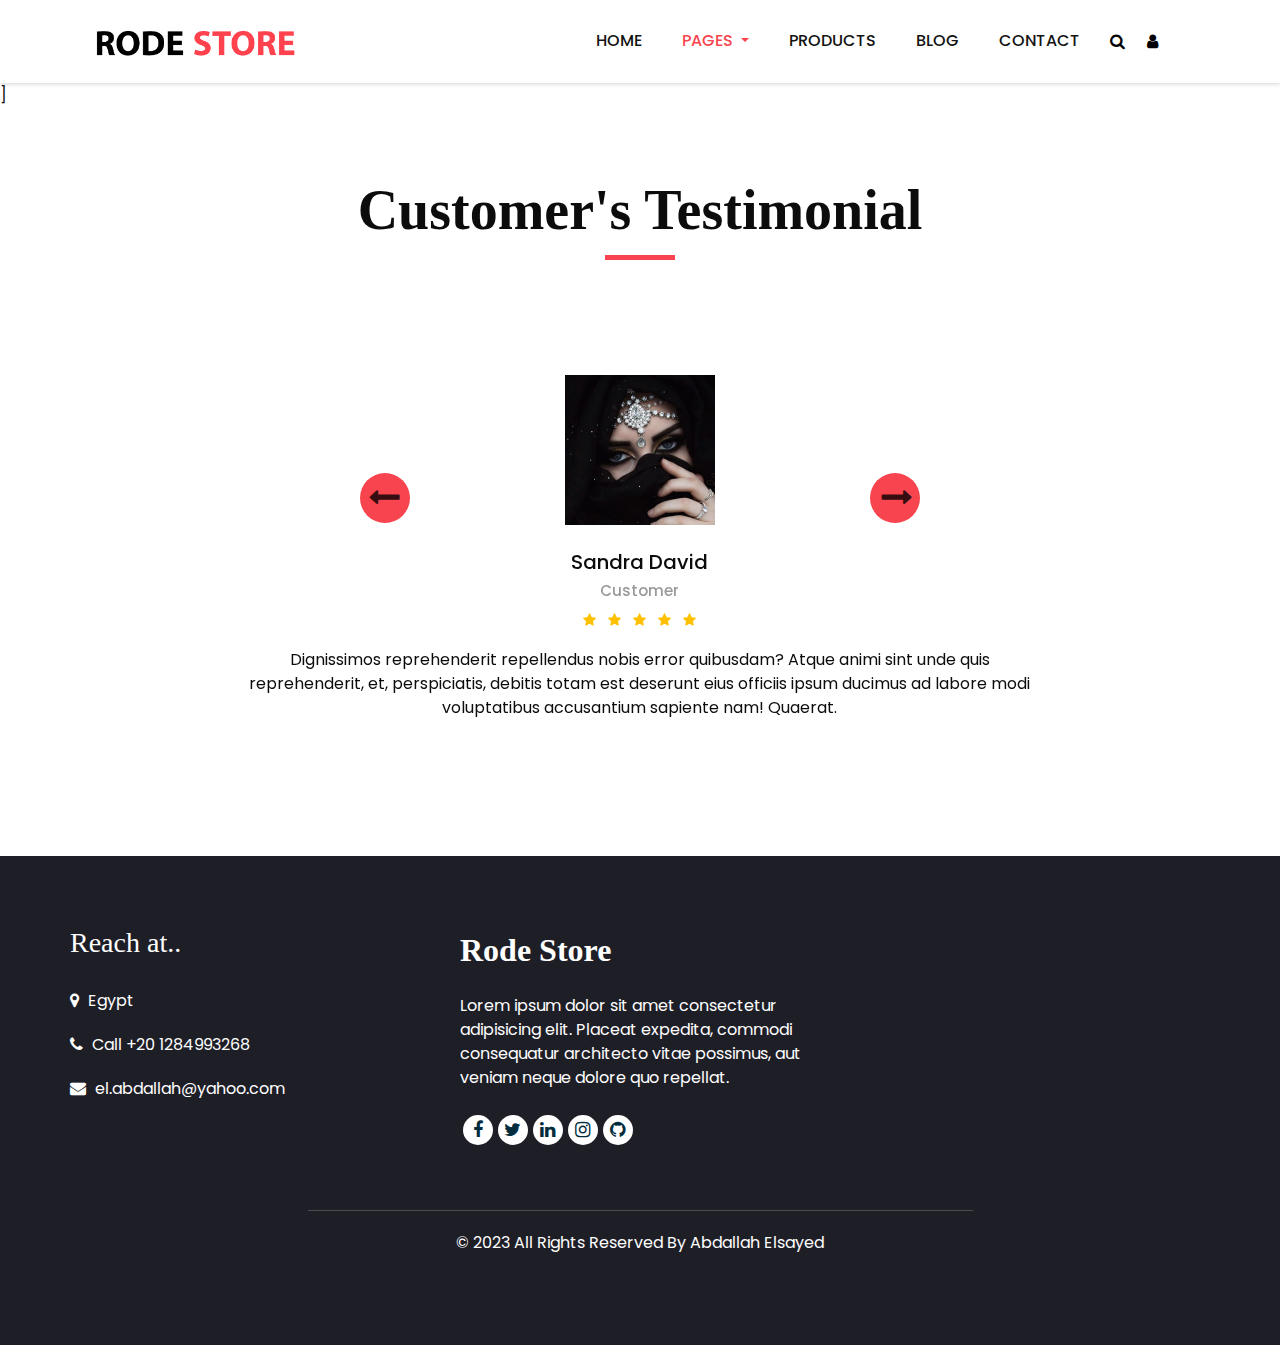
<file: testimonial.html>
<!DOCTYPE html>
<html>

<head>
   <!-- Basic -->
   <meta charset="utf-8" />
   <meta http-equiv="X-UA-Compatible" content="IE=edge" />
   <!-- Mobile Metas -->
   <meta name="viewport" content="width=device-width, initial-scale=1, shrink-to-fit=no" />
   <!-- Site Metas -->
   <meta name="keywords" content="" />
   <meta name="description" content="" />
   <meta name="author" content="" />
   <link rel="shortcut icon" href="images/favicon.png" type="">
   <title>Rode Store</title>
   <!-- bootstrap core css -->
   <link rel="stylesheet" type="text/css" href="css/bootstrap.css" />
   <!-- font awesome style -->
   <link href="css/font-awesome.min.css" rel="stylesheet" />
   <!-- Custom styles for this template -->
   <link href="css/style.css" rel="stylesheet" />
   <!-- responsive style -->
   <link href="css/responsive.css" rel="stylesheet" />
</head>

<body class="sub_page">
   <div class="hero_area">
      <!-- header section strats -->
      <header class="header_section">
         <div class="container">
            <nav class="navbar navbar-expand-lg custom_nav-container ">
               <a class="navbar-brand" href="index.html"><img width="250" src="images/logo.png" alt="#" /></a>
               <button class="navbar-toggler" type="button" data-toggle="collapse" data-target="#navbarSupportedContent"
                  aria-controls="navbarSupportedContent" aria-expanded="false" aria-label="Toggle navigation">
                  <span class=""> </span>
               </button>
               <div class="collapse navbar-collapse" id="navbarSupportedContent">
                  <ul class="navbar-nav">
                     <li class="nav-item">
                        <a class="nav-link" href="index.html">Home <span class="sr-only">(current)</span></a>
                     </li>
                     <li class="nav-item dropdown active">
                        <a class="nav-link dropdown-toggle" href="#" data-toggle="dropdown" role="button"
                           aria-haspopup="true" aria-expanded="true"> <span class="nav-label">Pages <span
                                 class="caret"></span></a>
                        <ul class="dropdown-menu">
                           <li><a href="about.html">About</a></li>
                           <li><a href="testimonial.html">Testimonial</a></li>
                        </ul>
                     </li>
                     <li class="nav-item">
                        <a class="nav-link" href="product.html">Products</a>
                     </li>
                     <li class="nav-item">
                        <a class="nav-link" href="blog_list.html">Blog</a>
                     </li>
                     <li class="nav-item">
                        <a class="nav-link" href="contact.html">Contact</a>
                     </li>
                     <form class="form-inline">
                        <button class="btn  my-2 my-sm-0 nav_search-btn" type="submit">
                           <i class="fa fa-search" aria-hidden="true"></i>
                        </button>
                        <button class="btn  my-2 my-sm-0 nav_search-btn" type="submit">
                           <i class="fa fa-user" aria-hidden="true"></i>
                        </button>
                     </form>
                     <li class="nav-item">
                        <a class="nav-link" href="#">
                           <svg version="1.1" id="Capa_1" xmlns="http://www.w3.org/2000/svg"
                              xmlns:xlink="http://www.w3.org/1999/xlink" x="0px" y="0px" viewBox="0 0 456.029 456.029"
                              style="enable-background:new 0 0 456.029 456.029;" xml:space="preserve">
                              <g>
                                 <g>
                                    <path
                                       d="M345.6,338.862c-29.184,0-53.248,23.552-53.248,53.248c0,29.184,23.552,53.248,53.248,53.248
                                          c29.184,0,53.248-23.552,53.248-53.248C398.336,362.926,374.784,338.862,345.6,338.862z" />
                                 </g>
                              </g>
                              <g>
                                 <g>
                                    <path d="M439.296,84.91c-1.024,0-2.56-0.512-4.096-0.512H112.64l-5.12-34.304C104.448,27.566,84.992,10.67,61.952,10.67H20.48
                                          C9.216,10.67,0,19.886,0,31.15c0,11.264,9.216,20.48,20.48,20.48h41.472c2.56,0,4.608,2.048,5.12,4.608l31.744,216.064
                                          c4.096,27.136,27.648,47.616,55.296,47.616h212.992c26.624,0,49.664-18.944,55.296-45.056l33.28-166.4
                                          C457.728,97.71,450.56,86.958,439.296,84.91z" />
                                 </g>
                              </g>
                              <g>
                                 <g>
                                    <path
                                       d="M215.04,389.55c-1.024-28.16-24.576-50.688-52.736-50.688c-29.696,1.536-52.224,26.112-51.2,55.296
                                          c1.024,28.16,24.064,50.688,52.224,50.688h1.024C193.536,443.31,216.576,418.734,215.04,389.55z" />
                                 </g>
                              </g>
                              <g>
                              </g>
                              <g>
                              </g>
                              <g>
                              </g>
                              <g>
                              </g>
                              <g>
                              </g>
                              <g>
                              </g>
                              <g>
                              </g>
                              <g>
                              </g>
                              <g>
                              </g>
                              <g>
                              </g>
                              <g>
                              </g>
                              <g>
                              </g>
                              <g>
                              </g>
                              <g>
                              </g>
                              <g>
                              </g>
                           </svg>
                        </a>
                     </li>
                  </ul>
               </div>
            </nav>
         </div>
      </header>
   </div>
   <!-- end header section -->

   ]
   <!-- client section -->
   <section class="client_section layout_padding">
      <div class="container">
         <div class="heading_container heading_center">
            <h2>
               Customer's Testimonial
            </h2>
         </div>
         <div id="carouselExample3Controls" class="carousel slide" data-ride="carousel">
            <div class="carousel-inner">
               <div class="carousel-item active">
                  <div class="box col-lg-10 mx-auto">
                     <div class="img_container">
                        <div class="img-box">
                           <div class="img_box-inner">
                              <img src="images/client.jpg" alt="">
                           </div>
                        </div>
                     </div>
                     <div class="detail-box">
                        <h5>
                           Sandra David
                        </h5>
                        <h6>
                           Customer
                        </h6>
                        <div class="star-rating">
                           <ul class="list-inline">
                              <li class="list-inline-item"><i class="fa fa-star"></i></li>
                              <li class="list-inline-item"><i class="fa fa-star"></i></li>
                              <li class="list-inline-item"><i class="fa fa-star"></i></li>
                              <li class="list-inline-item"><i class="fa fa-star"></i></li>
                              <li class="list-inline-item"><i class="fa fa-star"></i></li>
                           </ul>
                        </div>
                        <p>
                           Dignissimos reprehenderit repellendus nobis error quibusdam? Atque animi sint unde quis
                           reprehenderit, et, perspiciatis, debitis totam est deserunt eius officiis ipsum ducimus ad
                           labore modi voluptatibus accusantium sapiente nam! Quaerat.
                        </p>
                     </div>
                  </div>
               </div>
               <div class="carousel-item">
                  <div class="box col-lg-10 mx-auto">
                     <div class="img_container">
                        <div class="img-box">
                           <div class="img_box-inner">
                              <img src="images/client2.jpg" alt="">
                           </div>
                        </div>
                     </div>
                     <div class="detail-box">
                        <h5>
                           Anna Jone
                        </h5>
                        <h6>
                           Customer
                        </h6>
                        <div class="star-rating">
                           <ul class="list-inline">
                              <li class="list-inline-item"><i class="fa fa-star"></i></li>
                              <li class="list-inline-item"><i class="fa fa-star"></i></li>
                              <li class="list-inline-item"><i class="fa fa-star"></i></li>
                              <li class="list-inline-item"><i class="fa fa-star"></i></li>
                              <li class="list-inline-item"><i class="fa fa-star"></i></li>
                           </ul>
                        </div>
                        <p>
                           Dignissimos reprehenderit repellendus nobis error quibusdam? Atque animi sint unde quis
                           reprehenderit, et, perspiciatis, debitis totam est deserunt eius officiis ipsum ducimus ad
                           labore modi voluptatibus accusantium sapiente nam! Quaerat.
                        </p>
                     </div>
                  </div>
               </div>
               <div class="carousel-item">
                  <div class="box col-lg-10 mx-auto">
                     <div class="img_container">
                        <div class="img-box">
                           <div class="img_box-inner">
                              <img src="images/client3.jpg" alt="">
                           </div>
                        </div>
                     </div>
                     <div class="detail-box">
                        <h5>
                           Abo Samra
                        </h5>
                        <h6>
                           Customer
                        </h6>
                        <div class="star-rating">
                           <ul class="list-inline">
                              <li class="list-inline-item"><i class="fa fa-star"></i></li>
                              <li class="list-inline-item"><i class="fa fa-star"></i></li>
                              <li class="list-inline-item"><i class="fa fa-star"></i></li>
                              <li class="list-inline-item"><i class="fa fa-star"></i></li>
                              <li class="list-inline-item"><i class="fa fa-star"></i></li>
                           </ul>
                        </div>
                        <p>
                           Dignissimos reprehenderit repellendus nobis error quibusdam? Atque animi sint unde quis
                           reprehenderit, et, perspiciatis, debitis totam est deserunt eius officiis ipsum ducimus ad
                           labore modi voluptatibus accusantium sapiente nam! Quaerat.
                        </p>
                     </div>
                  </div>
               </div>
            </div>
            <div class="carousel_btn_box">
               <a class="carousel-control-prev" href="#carouselExample3Controls" role="button" data-slide="prev">
                  <i class="fa fa-long-arrow-left" aria-hidden="true"></i>
                  <span class="sr-only">Previous</span>
               </a>
               <a class="carousel-control-next" href="#carouselExample3Controls" role="button" data-slide="next">
                  <i class="fa fa-long-arrow-right" aria-hidden="true"></i>
                  <span class="sr-only">Next</span>
               </a>
            </div>
         </div>
      </div>
   </section>
   <!-- end client section -->
   <!-- footer section -->
   <footer class="footer_section">
      <div class="container">
         <div class="row">
            <div class="col-md-4 footer-col">
               <div class="footer_contact">
                  <h4>
                     Reach at..
                  </h4>
                  <div class="contact_link_box">
                     <a href="">
                        <i class="fa fa-map-marker" aria-hidden="true"></i>
                        <span>
                           Egypt
                        </span>
                     </a>
                     <a href="">
                        <i class="fa fa-phone" aria-hidden="true"></i>
                        <span>
                           Call +20 1284993268
                        </span>
                     </a>
                     <a href="">
                        <i class="fa fa-envelope" aria-hidden="true"></i>
                        <span>
                           el.abdallah@yahoo.com
                        </span>
                     </a>
                  </div>
               </div>
            </div>
            <div class="col-md-4 footer-col">
               <div class="footer_detail">
                  <a href="index.html" class="footer-logo">
                     Rode Store
                  </a>
                  <p>
                     Lorem ipsum dolor sit amet consectetur adipisicing elit. Placeat expedita, commodi consequatur
                     architecto vitae possimus, aut veniam neque dolore quo repellat.
                  </p>
                  <div class="footer_social">
                     <a href="">
                        <i class="fa fa-facebook" aria-hidden="true"></i>
                     </a>
                     <a href="">
                        <i class="fa fa-twitter" aria-hidden="true"></i>
                     </a>
                     <a href="">
                        <i class="fa fa-linkedin" aria-hidden="true"></i>
                     </a>
                     <a href="">
                        <i class="fa fa-instagram" aria-hidden="true"></i>
                     </a>
                     <a href="">
                        <i class="fa fa-github" aria-hidden="true"></i>
                     </a>
                  </div>
               </div>
            </div>
            <div class="col-md-4 footer-col">
               <div class="map_container">
                  <div class="map">
                     <div id="googleMap"></div>
                  </div>
               </div>
            </div>
         </div>
         <div class="footer-info">
            <div class="col-lg-7 mx-auto px-0">
              <p class="mx-auto">© 2023 All Rights Reserved By <a target="_blank"
                href="https://github.com/abdallah10793">Abdallah
                Elsayed</a><br>
          </p>
            </div>
         </div>
      </div>
   </footer>
   <!-- footer section -->
   <!-- jQery -->
   <script src="js/jquery-3.4.1.min.js"></script>
   <!-- popper js -->
   <script src="js/popper.min.js"></script>
   <!-- bootstrap js -->
   <script src="js/bootstrap.js"></script>
   <!-- custom js -->
   <script src="js/custom.js"></script>
</body>

</html>
</file>
<file: css/style.css>
@import url("https://fonts.googleapis.com/css2?family=Poppins:wght@400;500;600;700;800;900&display=swap");

* {
  box-sizing: border-box;
  font-family: "poppins", sans-serif;
}
body {
  font-family: "poppins", sans-serif;
  color: #0c0c0c;
  background-color: #ffffff;
  overflow-x: hidden;
}

.layout_padding {
  padding: 70px 0;
}

.layout_padding2 {
  padding: 75px 0;
}

.layout_padding2-top {
  padding-top: 75px;
}

.layout_padding2-bottom {
  padding-bottom: 75px;
}

.layout_padding-top {
  padding-top: 90px;
}

.layout_padding-bottom {
  padding-bottom: 90px;
}

h1,
h2 {
  font-family: "Playfair Display", serif;
}
.logo_container {
  top: 50%;
  left: 15px;
}

.logo_container a {
  font-family: "poppins", sans-serif;
  font-size: 20px;
  color: #1e1e27;
  font-weight: 700;
  text-transform: uppercase;
}

.logo_container a span {
  font-size: 20px;
  color: #fe4c50;
}
.heading_container {
  display: -webkit-box;
  display: -ms-flexbox;
  display: flex;
  -webkit-box-orient: vertical;
  -webkit-box-direction: normal;
  -ms-flex-direction: column;
  flex-direction: column;
  -webkit-box-align: start;
  -ms-flex-align: start;
  align-items: flex-start;
}

.heading_container h2 {
  position: relative;
  margin-bottom: 0;
  font-size: 3.5rem;
  font-weight: bold;
}

.heading_container h2::after {
  content: "";
  display: block;
  width: 70px;
  height: 5px;
  background: #f7444e;
  margin: 10px auto 10px;
}

.heading_container h2 span {
  color: #f7444e;
}

.heading_container p {
  margin-top: 10px;
  margin-bottom: 0;
}

.heading_container.heading_center {
  -webkit-box-align: center;
  -ms-flex-align: center;
  align-items: center;
  text-align: center;
}

a,
a:hover,
a:focus {
  text-decoration: none;
}

a:hover,
a:focus {
  color: initial;
}

.btn,
.btn:focus {
  outline: none !important;
  -webkit-box-shadow: none;
  box-shadow: none;
}

/*header section*/
.hero_area {
  position: relative;
  min-height: 100vh;
  display: -webkit-box;
  display: -ms-flexbox;
  display: flex;
  -webkit-box-orient: vertical;
  -webkit-box-direction: normal;
  -ms-flex-direction: column;
  flex-direction: column;
}

.sub_page .hero_area {
  min-height: auto;
  -webkit-box-shadow: 0 0 5px 0 rgba(0, 0, 0, 0.25);
  box-shadow: 0 0 5px 0 rgba(0, 0, 0, 0.25);
}

.header_section {
  padding: 15px 0;
}

.header_section .container-fluid {
  z-index: 10000;
  position: fixed;
  top: 0px;
  width: 100%;
  padding-right: 25px;
  padding-left: 25px;
}

.navbar-brand {
  font-family: "Playfair Display", serif;
}

.navbar-brand span {
  font-weight: bold;
  font-size: 32px;
  color: #000000;
}

.custom_nav-container {
  padding: 0;
}

.custom_nav-container .navbar-nav {
  margin-left: auto;
}

.custom_nav-container .navbar-nav .nav-item .nav-link {
  padding: 5px 20px;
  color: #131313;
  text-align: center;
  text-transform: uppercase;
  border-radius: 5px;
  -webkit-transition: all 0.3s;
  transition: all 0.3s;
  font-weight: 500;
}

.custom_nav-container .navbar-nav .nav-item:hover .nav-link,
.custom_nav-container .navbar-nav .nav-item.active .nav-link {
  color: #f7444e;
}

.custom_nav-container .navbar-nav .nav-item:hover .nav-link svg,
.custom_nav-container .navbar-nav .nav-item.active .nav-link svg {
  fill: #f7444e;
}

.custom_nav-container .nav_search-btn {
  width: 35px;
  height: 35px;
  padding: 0;
  border: none;
  color: #000000;
}

.custom_nav-container .nav_search-btn:hover {
  color: #f7444e;
}

.custom_nav-container .navbar-toggler {
  outline: none;
}

.custom_nav-container .navbar-toggler {
  padding: 0;
  width: 37px;
  height: 42px;
  -webkit-transition: all 0.3s;
  transition: all 0.3s;
}

.custom_nav-container .navbar-toggler span {
  display: block;
  width: 35px;
  height: 4px;
  background-color: #000000;
  margin: 7px 0;
  -webkit-transition: all 0.3s;
  transition: all 0.3s;
  position: relative;
  border-radius: 5px;
  transition: all 0.3s;
}

.custom_nav-container .navbar-toggler span::before,
.custom_nav-container .navbar-toggler span::after {
  content: "";
  position: absolute;
  left: 0;
  height: 100%;
  width: 100%;
  background-color: #000000;
  top: -10px;
  border-radius: 5px;
  -webkit-transition: all 0.3s;
  transition: all 0.3s;
}

.custom_nav-container .navbar-toggler span::after {
  top: 10px;
}

.custom_nav-container .navbar-toggler[aria-expanded="true"] {
  -webkit-transform: rotate(360deg);
  transform: rotate(360deg);
}

.custom_nav-container .navbar-toggler[aria-expanded="true"] span {
  -webkit-transform: rotate(45deg);
  transform: rotate(45deg);
}

.custom_nav-container .navbar-toggler[aria-expanded="true"] span::before,
.custom_nav-container .navbar-toggler[aria-expanded="true"] span::after {
  -webkit-transform: rotate(90deg);
  transform: rotate(90deg);
  top: 0;
}

/*end header section*/
/* slider section */
.slider_section {
  -webkit-box-flex: 1;
  -ms-flex: 1;
  flex: 1;
  display: -webkit-box;
  display: -ms-flexbox;
  display: flex;
  -webkit-box-align: center;
  -ms-flex-align: center;
  align-items: center;
  position: relative;
  padding: 90px 0 75px 0;
}

.slider_section .row {
  -webkit-box-align: center;
  -ms-flex-align: center;
  align-items: center;
  text-align: left;
}

.slider_section #customCarousel1 {
  width: 100%;
  position: unset;
}

.slider_section .detail-box h1 {
  text-align: left;
  font-size: 4.5rem;
  font-weight: bold;
  margin-bottom: 15px;
  color: #51545f;
  line-height: 70px;
}

.slider_section .detail-box h1 span {
  color: #f74450;
}

.slider_section .detail-box p {
  font-size: 16px;
  margin-top: 20px;
  margin-bottom: 1.5rem;
}

.slider_section .detail-box a {
  display: inline-block;
  padding: 12px 45px;
  background-color: #f74450;
  border: 1px solid #f74450;
  color: #ffffff;
  border-radius: 0;
  -webkit-transition: all 0.3s;
  transition: all 0.3s;
  margin-top: 10px;
  font-weight: 700;
}

.slider_section .detail-box a:hover {
  background-color: transparent;
  color: #f74450;
}

.slider_section .img-box img {
  width: 100%;
}

.slider_section .carousel-indicators {
  position: unset;
  margin-top: 45px;
  -webkit-box-pack: start;
  -ms-flex-pack: start;
  justify-content: flex-start;
  -webkit-box-align: center;
  -ms-flex-align: center;
  align-items: center;
}

.slider_section .carousel-indicators li {
  background-color: #ffffff;
  width: 12px;
  height: 12px;
  border-radius: 100%;
  opacity: 1;
}

.slider_section .carousel-indicators li.active {
  width: 20px;
  height: 20px;
  background-color: #f7444e;
}

.slider_bg_box {
  position: absolute;
  top: 0;
  left: 0;
  width: 100%;
  height: 100vh;
  z-index: -1;
}

.slider_bg_box img {
  width: 100%;
  height: 100%;
  -o-object-fit: cover;
  object-fit: cover;
  -o-object-position: top right;
  object-position: top right;
}
/*product section*/
.add_cart {
  cursor: pointer;
}
.new_arrivals_sorting {
  display: inline-block;
  border-radius: 3px;
  overflow: visible;
}
.grid_sorting_button {
  height: 40px;
  min-width: 80px;
  padding-left: 25px;
  padding-right: 25px;
  cursor: pointer;
  border: solid 1px #ebebeb;
  font-size: 14px;
  font-weight: 500;
  text-transform: uppercase;
  background: #fff;
  border-radius: 3px;
  float: left;
}
.grid_sorting_button:first-child {
  margin-left: 0px;
}
.grid_sorting_button.active {
  color: #fff;
  background: #fe4c50;
}
.grid_sorting_button.active:hover {
  background: #f74450 !important;
}
.grid_sorting_button:hover {
  background: #fe4c50;
  color: #fff;
}
.product_section .heading_container {
  margin-bottom: 20px;
}

.product_section .box {
  position: relative;
  margin-top: 25px;
  padding: 35px 35px;
  background-color: #f2f2f2;
  -webkit-transition: all 0.3s;
  transition: all 0.3s;
  overflow: hidden;
  box-shadow: 5px 5px 5px -5px rgba(0, 0, 0, 0.2);
  border: solid #fff 10px;
}

.product_section .box .img-box {
  display: -webkit-box;
  display: -ms-flexbox;
  display: flex;
  -webkit-box-pack: center;
  -ms-flex-pack: center;
  justify-content: center;
  -webkit-box-align: center;
  -ms-flex-align: center;
  align-items: center;
  height: 215px;
}

.product_section .box .img-box img {
  max-width: 100%;
  max-height: 160px;
  -webkit-transition: all 0.3s;
  transition: all 0.3s;
}

.product_section .box .detail-box {
  text-align: center;
  display: -webkit-box;
  display: -ms-flexbox;
  display: flex;
  -webkit-box-pack: justify;
  -ms-flex-pack: justify;
  justify-content: space-between;
}

.product_section .box .detail-box h5 {
  font-size: 18px;
  margin-top: 10px;
}

.product_section .box .detail-box h6 {
  margin-top: 10px;
  color: #1e1e27;
  font-weight: 600;
}

.product_section .box:hover img {
  -webkit-transform: scale(1.1);
  transform: scale(1.1);
}

.product_section .box:hover .option_container {
  opacity: 1;
  visibility: visible;
  -webkit-transform: translateY(0);
  transform: translateY(0);
}

.product_section .option_container {
  position: absolute;
  top: 0;
  left: 0;
  width: 100%;
  height: 100%;
  display: -webkit-box;
  display: -ms-flexbox;
  display: flex;
  -webkit-box-pack: center;
  -ms-flex-pack: center;
  justify-content: center;
  -webkit-box-align: center;
  -ms-flex-align: center;
  align-items: center;
  background-color: rgba(255, 255, 255, 0.6);
  z-index: 3;
  opacity: 0;
  visibility: hidden;
  -webkit-transition: all 0.2s;
  transition: all 0.2s;
  -webkit-transform: translateY(100%);
  transform: translateY(100%);
}

.product_section .options {
  display: -webkit-box;
  display: -ms-flexbox;
  display: flex;
  -webkit-box-orient: vertical;
  -webkit-box-direction: normal;
  -ms-flex-direction: column;
  flex-direction: column;
  -webkit-box-align: center;
  -ms-flex-align: center;
  align-items: center;
}

.product_section .options a {
  display: inline-block;
  padding: 8px 15px;
  border-radius: 30px;
  width: 165px;
  text-align: center;
  -webkit-transition: all 0.3s;
  transition: all 0.3s;
  margin: 5px 0;
}

.product_section .options .option1 {
  background-color: #fe4c50;
  border: 1px solid #f74450;
  color: #ffffff;
}

.product_section .options .option1:hover {
  background-color: transparent;
  color: #f74450;
}

.product_section .options .option2 {
  background-color: #000000;
  border: 1px solid #000000;
  color: #ffffff;
}

.product_section .options .option2:hover {
  background-color: transparent;
  color: #000000;
}

.product_section .btn-box {
  display: -webkit-box;
  display: -ms-flexbox;
  display: flex;
  -webkit-box-pack: center;
  -ms-flex-pack: center;
  justify-content: center;
  margin-top: 45px;
}

.product_section .btn-box a {
  display: inline-block;
  padding: 10px 40px;
  background-color: #f74450;
  border: 1px solid #f74450;
  color: #ffffff;
  border-radius: 0;
  -webkit-transition: all 0.3s;
  transition: all 0.3s;
}

.product_section .btn-box a:hover {
  background-color: transparent;
  color: #f74450;
}
/* Banner */
.banner {
  width: 100%;
  margin-top: 30px;
}

.banner_item {
  display: flex;
  flex-direction: column;
  justify-content: center;
  align-items: center;
  height: 265px;
  background-repeat: no-repeat;
  background-size: cover;
  background-position: center center;
}

.banner_category {
  height: 50px;
  background: #fff;
  min-width: 180px;
  padding-left: 25px;
  padding-right: 25px;
}

.banner_category a {
  display: block;
  color: #1e1e27;
  text-transform: uppercase;
  font-size: 22px;
  font-weight: 600;
  text-align: center;
  line-height: 50px;
  width: 100%;
}

.banner_category a:hover {
  color: #b5aec4;
}

/* 8 Benefit */
.benefit {
  margin-top: 74px;
}
.benefit_row {
  padding-left: 15px;
  padding-right: 15px;
}
.benefit_col {
  padding-left: 0px;
  padding-right: 0px;
}
.benefit_item {
  height: 100px;
  background: #f3f3f3;
  border-right: solid 1px #fff;
  padding-left: 25px;
}
.benefit_col:last-child .benefit_item {
  border-right: none;
}
.benefit_icon i {
  font-size: 30px;
  color: #fe4c50;
}
.benefit_content {
  padding-left: 22px;
}
.benefit_content h6 {
  text-transform: uppercase;
  line-height: 18px;
  font-weight: 500;
  margin-bottom: 0px;
}
.benefit_content p {
  font-size: 12px;
  line-height: 18px;
  margin-bottom: 0px;
  color: #51545f;
}
/* 6. Deal of the week*/
.deal_ofthe_week {
  width: 100%;
  margin-top: 41px;
  background: #f2f2f2;
}
.deal_ofthe_week_img {
  height: 540px;
}
.deal_ofthe_week_img img {
  height: 100hv;
}
.deal_ofthe_week_content {
  height: 100%;
}
.section_title {
  display: inline-block;
  text-align: center;
}
.section_title h2 {
  display: inline-block;
}
.section_title::after {
  text-align: center;
  display: block;
  position: absolute;
  left: 50%;
  width: 60px;
  height: 5px;
  background: #fe4c50;
  content: "";
}

.timer {
  margin-top: 50px;
}
.timer li {
  display: inline-block;
  width: 100px;
  height: 100px;
  border-radius: 50%;
  background: #fff;
  margin-right: 8px;
}
.timer li:last-child {
  margin-right: 0px;
}
.timer_num {
  font-size: 35px;
  font-weight: 500;
  color: #fe4c50;
  margin-top: 8px;
}
.timer_unit {
  margin-top: 8px;
  font-size: 15px;
  font-weight: 500;
  color: #51545f;
}
.deal_ofthe_week_button {
  margin-top: 20px;
  display: inline-block;
  padding: 10px 40px;
  background-color: #f74450;
  border: 1px solid #f74450;
  color: #ffffff;
  border-radius: 0;
  -webkit-transition: all 0.3s;
  transition: all 0.3s;
}
.deal_ofthe_week_button a {
  color: #fff;
}
.deal_ofthe_week_button:hover {
  background-color: transparent;
  color: #f74450;
}
.deal_ofthe_week_button a:hover {
  color: #1e1e27;
}
/*trending product slider*/
.trending_title {
  color: #000;
  font-size: 35px;
  font-weight: 500;
  text-align: center;
  text-transform: uppercase;
  position: relative;
  margin: 30px 0 80px;
  font-family: "poppins", sans-serif;
}

.trending_title span {
  color: #fe4c50;
}
.trending_title::after {
  content: "";
  display: block;
  width: 70px;
  height: 5px;
  background: #f74450;
  margin: 10px auto 10px;
}

.carousel {
  margin: 50px auto;
  padding: 0 70px;
}

.carousel .carousel-item {
  min-height: 330px;
  text-align: center;
  overflow: hidden;
}

.carousel .carousel-item .img-box {
  height: 160px;
  width: 100%;
  position: relative;
}

.carousel .carousel-item img {
  max-width: 100%;
  max-height: 100%;
  display: inline-block;
  position: absolute;
  bottom: 0;
  margin: 0 auto;
  left: 0;
  right: 0;
}

.carousel .carousel-item h4 {
  font-size: 18px;
  margin: 10px 0;
}

.carousel .carousel-item .btn {
  color: #333;
  border-radius: 0;
  font-size: 11px;
  text-transform: uppercase;
  font-weight: bold;
  background: none;
  border: 1px solid #ccc;
  padding: 5px 10px;
  margin-top: 5px;
  line-height: 16px;
}

.carousel .carousel-item .btn:hover,
.carousel .carousel-item .btn:focus {
  color: #fff;
  background: #000;
  border-color: #000;
  box-shadow: none;
}

.carousel .carousel-item .btn i {
  font-size: 14px;
  font-weight: bold;
  margin-left: 5px;
}

.carousel .thumb-wrapper {
  text-align: center;
}

.carousel .thumb-content {
  padding: 15px;
}

.carousel-control-prev,
.carousel-control-next {
  height: 100px;
  width: 40px;
  background: none;
  margin: auto 0;
  background: rgba(0, 0, 0, 0.2);
}

.carousel-control-prev i,
.carousel-control-next i {
  font-size: 30px;
  position: absolute;
  top: 50%;
  display: inline-block;
  margin: -16px 0 0 0;
  z-index: 5;
  left: 0;
  right: 0;
  color: rgba(0, 0, 0, 0.8);
  text-shadow: none;
  font-weight: bold;
}

.carousel-control-prev i {
  margin-left: -3px;
}

.carousel-control-next i {
  margin-right: -3px;
}

.carousel .item-price {
  font-size: 13px;
  padding: 2px 0;
}

.carousel .item-price strike {
  color: #999;
  margin-right: 5px;
}

.carousel .item-price span {
  color: #f74450;
  font-size: 110%;
}

.carousel .carousel-indicators {
  bottom: -50px;
}

.carousel-indicators li,
.carousel-indicators li.active {
  width: 10px;
  height: 10px;
  margin: 4px;
  border-radius: 50%;
  border-color: transparent;
  border: none;
}

.carousel-indicators li {
  background: rgba(0, 0, 0, 0.2);
}

.carousel-indicators li.active {
  background: rgba(0, 0, 0, 0.6);
}

.star-rating li {
  padding: 0;
}

.star-rating i {
  font-size: 14px;
  color: #ffc000;
}
/*subscribe section*/
.subscribe_section {
  text-align: center;
}

.subscribe_section .box {
  background-color: #f2f2f2;
  padding: 75px 45px;
}

.subscribe_section .subscribe_form .heading_container {
  -webkit-box-pack: center;
  -ms-flex-pack: center;
  justify-content: center;
  color: #1e1e27;
}

.subscribe_section .subscribe_form .heading_container h2 {
  padding: 0 25px;
}

.subscribe_section .subscribe_form form {
  display: -webkit-box;
  display: -ms-flexbox;
  display: flex;
  -webkit-box-orient: vertical;
  -webkit-box-direction: normal;
  -ms-flex-direction: column;
  flex-direction: column;
  -webkit-box-align: center;
  -ms-flex-align: center;
  align-items: center;
}

.subscribe_section .subscribe_form form input {
  width: 100%;
  height: 60px;
  border: none;
  border-radius: 90px;
  outline: none;
  padding: 5px 25px;
  background-color: #ffffff;
  margin-top: 15px;
  text-align: left;
}

.subscribe_section .subscribe_form form input::-webkit-input-placeholder {
  color: #171620;
}

.subscribe_section .subscribe_form form input:-ms-input-placeholder {
  color: #171620;
}

.subscribe_section .subscribe_form form input::-ms-input-placeholder {
  color: #171620;
}

.subscribe_section .subscribe_form form input::placeholder {
  color: #171620;
}

.subscribe_section .subscribe_form form button {
  display: inline-block;
  padding: 10px 45px;
  background-color: #fe4c50;
  border: 1px solid #fe4c50;
  color: #ffffff;
  border-radius: 35px;
  -webkit-transition: all 0.3s;
  transition: all 0.3s;
  text-transform: uppercase;
  margin-top: 35px;
  font-weight: 500;
  width: 100%;
  max-width: 285px;
}

.subscribe_section .subscribe_form form button:hover {
  background-color: transparent;
  color: #f7444e;
}

.client_section .box {
  display: -webkit-box;
  display: -ms-flexbox;
  display: flex;
  -webkit-box-orient: vertical;
  -webkit-box-direction: normal;
  -ms-flex-direction: column;
  flex-direction: column;
  -webkit-box-align: center;
  -ms-flex-align: center;
  align-items: center;
  text-align: center;
  margin-top: 55px;
}

.client_section .box .img_container {
  width: auto;
  height: auto;
  border-radius: 100%;
  display: -webkit-box;
  display: -ms-flexbox;
  display: flex;
  -webkit-box-pack: end;
  -ms-flex-pack: end;
  justify-content: flex-end;
  -webkit-box-align: center;
  -ms-flex-align: center;
  align-items: center;
  background-color: transparent;
}

.client_section .box .img_container .img-box {
  width: auto;
  height: auto;
  border-radius: 100%;
  display: -webkit-box;
  display: -ms-flexbox;
  display: flex;
  -webkit-box-pack: center;
  -ms-flex-pack: center;
  justify-content: center;
  -webkit-box-align: center;
  -ms-flex-align: center;
  align-items: center;
  background-color: #ffffff;
  margin-right: -1px;
}

.client_section .box .img_container .img-box .img_box-inner {
  width: 150px;
  height: 150px;
  border-radius: 100%;
  display: -webkit-box;
  display: -ms-flexbox;
  display: flex;
  -webkit-box-pack: center;
  -ms-flex-pack: center;
  justify-content: center;
  -webkit-box-align: center;
  -ms-flex-align: center;
  align-items: center;
  overflow: hidden;
}

.client_section .box .img_container .img-box .img_box-inner img {
  width: 100%;
}

.client_section .box .detail-box {
  margin-top: 25px;
}

.client_section .box .detail-box h5 {
  font-size: 20px;
  font-weight: 500;
}

.client_section .box .detail-box h6 {
  font-size: 15px;
  color: #999998;
}

.client_section .carousel-control-prev,
.client_section .carousel-control-next {
  top: 43%;
  -webkit-transform: translateY(-50%);
  transform: translateY(-50%);
  opacity: 1;
  width: auto;
  margin: 0 5px;
  width: 50px;
  height: 50px;
  opacity: 1;
  color: #ffffff;
  background-color: #f7444e;
  border-radius: 100%;
}

.client_section .carousel-control-prev:hover,
.client_section .carousel-control-next:hover {
  background-color: #f8f8f8;
  border: 1px solid #000;
}

.client_section .carousel-control-prev {
  left: 25%;
}

.client_section .carousel-control-next {
  right: 25%;
}

/* footer section*/
.footer_section {
  background-color: #1e1e27;
  color: #ffffff;
  padding-top: 70px;
}

.footer_section {
  color: #ffffff;
  text-align: left;
}

.footer_section h4 {
  font-size: 28px;
}

.footer_section h4,
.footer_section .footer-logo {
  font-weight: 500;
  margin-bottom: 20px;
  font-family: "Playfair Display", serif;
  text-align: left;
}

.footer_section .footer-col {
  margin-bottom: 30px;
}

.footer_section .footer_contact .contact_link_box {
  display: -webkit-box;
  display: -ms-flexbox;
  display: flex;
  -webkit-box-orient: vertical;
  -webkit-box-direction: normal;
  -ms-flex-direction: column;
  flex-direction: column;
}

.footer_section .footer_contact .contact_link_box a {
  margin: 10px 0;
  color: #ffffff;
}

.footer_section .footer_contact .contact_link_box a i {
  margin-right: 5px;
}

.footer_section .footer_contact .contact_link_box a:hover {
  color: #f74450;
}

.footer_section .footer-logo {
  display: block;
  font-weight: bold;
  font-size: 32px;
  color: #ffffff;
}

.footer_section .footer_social {
  display: -webkit-box;
  display: -ms-flexbox;
  display: flex;
  -webkit-box-pack: left;
  -ms-flex-pack: center;
  justify-content: left;
  margin-top: 25px;
  margin-bottom: 10px;
}

.footer_section .footer_social a {
  display: -webkit-box;
  display: -ms-flexbox;
  display: flex;
  -webkit-box-pack: center;
  -ms-flex-pack: center;
  justify-content: center;
  -webkit-box-align: center;
  -ms-flex-align: center;
  align-items: center;
  color: #002c3e;
  width: 30px;
  height: 30px;
  border-radius: 100%;
  background-color: #ffffff;
  border-radius: 100%;
  margin: 0 2.5px;
  font-size: 18px;
}

.footer_section .footer_social a:hover {
  color: #f74450;
}

.footer_section .map_container {
  width: 100%;
  height: 175px;
  overflow: hidden;
  display: -webkit-box;
  display: -ms-flexbox;
  display: flex;
  -webkit-box-align: stretch;
  -ms-flex-align: stretch;
  align-items: stretch;
}

.footer_section .map_container .map {
  height: 100%;
  -webkit-box-flex: 1;
  -ms-flex: 1;
  flex: 1;
}

.footer_section .map_container .map #googleMap {
  height: 100%;
}

.footer_section .footer-info {
  text-align: center;
  margin-top: 25px;
}

.footer_section .footer-info p {
  color: #ffffff;
  margin: 0;
  padding: 20px 0;
  border-top: 1px solid rgba(255, 255, 255, 0.2);
}

.footer_section .footer-info p a {
  color: inherit;
}
/*# sourceMappingURL=style.css.map */

.heading_container.heading_center h3 {
  position: relative;
  margin-bottom: 15px;
  font-size: 2.5rem;
  font-weight: bold;
  font-family: "Playfair Display", serif;
}

li.nav-item ul {
  background: #fff;
  border: solid #000 2px;
  border-radius: 0;
  padding: 10px 20px;
  margin-left: 10px;
  margin-top: 10px;
  box-shadow: 4px 4px 0px 0 #000;
  width: 190px;
}

li.nav-item ul li {
  float: left;
  width: 100%;
  margin: 6px 0;
}

li.nav-item ul li a {
  color: #212529;
  font-size: 16px;
  font-weight: 500;
  letter-spacing: 0.2px;
  margin-top: 10px;
  transition: ease all 0.5s;
}

li.nav-item ul li a:hover,
li.nav-item ul li a:focus {
  color: #f74450;
}

.inner_page_head {
  text-align: center;
  color: #1e1e27;
  padding-top: 50px;
}

.inner_page_head h3 {
  font-size: 42px;
  font-weight: 800;
}

/** footer **/

footer {
  background: #f8f8f8;
  padding: 90px 0 70px;
}

.logo_footer {
  margin-bottom: 30px;
}

.information_f p {
  margin-bottom: 1.2rem;
  line-height: 25px;
  font-size: 15px;
}

.widget_menu h3 {
  font-size: 18px;
  font-weight: 700;
  text-transform: uppercase;
  letter-spacing: 0.2px;
  margin-bottom: 25px;
}

.widget_menu ul {
  list-style: none;
  padding: 0;
  margin: 0;
}

.widget_menu ul li {
  float: left;
  width: 100%;
}

.widget_menu ul li a {
  font-size: 15px;
  color: #000;
  margin-bottom: 0;
  float: left;
  width: 100%;
  margin-top: 5px;
}

.field {
  display: flex;
}

.widget_menu {
  float: left;
  width: 100%;
}

div.form_sub .field input[type="email"],
div.form_sub .field input[type="email"]:hover,
div.form_sub .field input[type="email"]:focus {
  padding: 10px 110px 10px 15px;
  border-radius: 0;
  border: solid #ccc 1px;
  font-size: 14px;
  position: relative;
  box-shadow: none;
  width: 100%;
  height: 48px;
}

.form_sub {
  position: relative;
}

.form_sub input[type="email"] + input[type="submit"] {
  position: absolute;
  right: 0;
  background: #f74450;
  color: #fff;
  border: none;
  top: 0px;
  font-size: 14px;
  height: 48px;
  font-weight: 600;
  padding: 0 15px;
}

form input {
  background: #fff;
  border: solid #ccc 1px;
  padding: 15px 15px;
  width: 100%;
  font-size: 14px;
  margin-bottom: 20px;
  text-transform: capitalize;
  line-height: normal;
}

form textarea {
  background: #fff;
  border: solid #ccc 1px;
  padding: 15px 15px;
  width: 100%;
  min-height: 150px;
  font-size: 14px;
  margin-bottom: 20px;
  text-transform: capitalize;
  line-height: normal;
}

form input[type="submit"] {
  border: none;
  padding: 15px 45px;
  width: auto;
  font-size: 16px;
  text-transform: capitalize;
  line-height: normal;
  margin: 0 auto;
  display: flex;
  background: #333;
  color: #fff;
  font-weight: 600;
  transition: ease all 0.1s;
}

form input[type="submit"]:hover,
form input[type="submit"]:focus {
  background: #f74450;
  color: #fff;
}

/** cpy **/

.cpy_ {
  background: #222;
  text-align: center;
  padding: 20px 0;
}

.cpy_ p {
  margin: 0;
  color: #fff;
  font-size: 15px;
  font-weight: 400;
}

.cpy_ p a {
  margin: 0;
  color: #f74450;
  font-size: 15px;
  font-weight: 400;
}
/* 9  Blog */
.section_title_blog {
  font-family: "poppins", sans-serif;
  font-weight: 600;
}
.section_title_blog::after {
  margin-top: 20px;
  text-align: center;
  display: block;
  position: absolute;
  left: 48%;
  width: 60px;
  height: 5px;
  background: #fe4c50;
  content: "";
}
.blogs {
  margin-top: 50px;
}
.blog_container {
  margin-top: 53px;
}
.blog_item {
  margin-bottom: 72px;
  height: 255px;
  width: 100%;
}
.blog_background {
  position: relative;
  margin-top: 53px;
  top: 0;
  left: 0;
  width: 100%;
  height: 100%;
  background-repeat: no-repeat;
  background-size: cover;
  background-position: center;
}
.blog_content {
  position: absolute;
  top: 3px;
  left: 30px;
  width: calc(100% - 60px);
  height: calc(100% - 60px);
  background: rgba(255, 255, 255, 0.9);
  padding-left: 10px;
  padding-right: 10px;
  visibility: hidden;
  opacity: 0;
  transform-origin: center;
  transform: scale(0.7);
  transition: all 300ms ease;
}
.blog_item:hover .blog_content {
  visibility: visible;
  opacity: 1;
  transform: scale(1);
}
.blog-title {
  font-weight: 500;
  line-height: 1.25;
}
.blog_meta {
  font-size: 12px;
  line-height: 30px;
  font-weight: 400;
  text-transform: uppercase;
  color: #51545f;
  margin-bottom: 0px;
  margin-top: 3px;
  letter-spacing: 1px;
}
.blog_more {
  font-size: 14px;
  line-height: 15px;
  font-weight: 500;
  color: #fe4c50;
  border-bottom: solid 1px #fe4c50;
  margin-top: 12px;
}
.blog_more:hover {
  color: #fe4c50;
}
/*Back to top btn*/
#myBtn {
  display: none;
  position: fixed;
  bottom: 20px;
  right: 30px;
  z-index: 99;
  border: none;
  outline: none;
  background-color: #f74450;
  color: #fff;
  cursor: pointer;
  padding: 15px;
  border-radius: 10px;
  font-size: 25px;
}

#myBtn:hover {
  background-color: #1e1e27;
}
</file>
<file: css/responsive.css>
@media (max-width: 1300px) {
}

@media (max-width: 1120px) {
}

@media (max-width: 992px) {
  .section_title_blog::after {
    display: none;
  }
  .section_title::after {
    display: none;
  }
  .timer li {
    margin-right: 0px;
  }
  .hero_area {
    min-height: auto;
  }

  .custom_nav-container .navbar-nav {
    padding-top: 15px;
    align-items: center;
  }

  .custom_nav-container .navbar-nav .nav-item .nav-link {
    padding: 5px 25px;
    margin: 5px 0;
  }

  .slider_section .carousel-indicators {
    margin-top: 45px;
  }

  .client_section .carousel-control-prev {
    left: 15%;
  }

  .client_section .carousel-control-next {
    right: 15%;
  }
}

@media (max-width: 767px) {
  .slider_bg_box img {
    -o-object-position: top center;
    object-position: top center;
    height: 900px;
  }

  .arrival_section .arrival_bg_box img {
    -o-object-position: top right;
    object-position: top right;
  }

  .client_section .carousel-control-prev {
    left: 5%;
  }

  .client_section .carousel-control-next {
    right: 5%;
  }

  .slider_section .detail-box,
  .about_section .detail-box {
    margin-bottom: 45px;
  }

  .about_section .row {
    flex-direction: column-reverse;
  }

  .subscribe_section .box,
  .arrival_section .box {
    padding: 75px 25px;
  }

  .subscribe_section .subscribe_form form button {
    margin-top: 15px;
  }
}

@media (max-width: 576px) {
  .heading_container h2 {
    font-size: 2.2rem;
  }
}

@media (max-width: 480px) {
  .heading_container h2 {
    font-size: 1rem;
  }

  .carousel_btn_box {
    display: flex;
    justify-content: center;
    margin-top: 25px;
  }

  .client_section .carousel-control-prev,
  .client_section .carousel-control-next {
    position: unset;
    transform: none;
  }
}

@media (max-width: 420px) {
}

@media (max-width: 376px) {
  .slider_section .detail-box h1 {
    font-size: 2rem;
  }
}

@media (min-width: 1200px) {
  .container {
    max-width: 1170px;
  }
}
</file>
